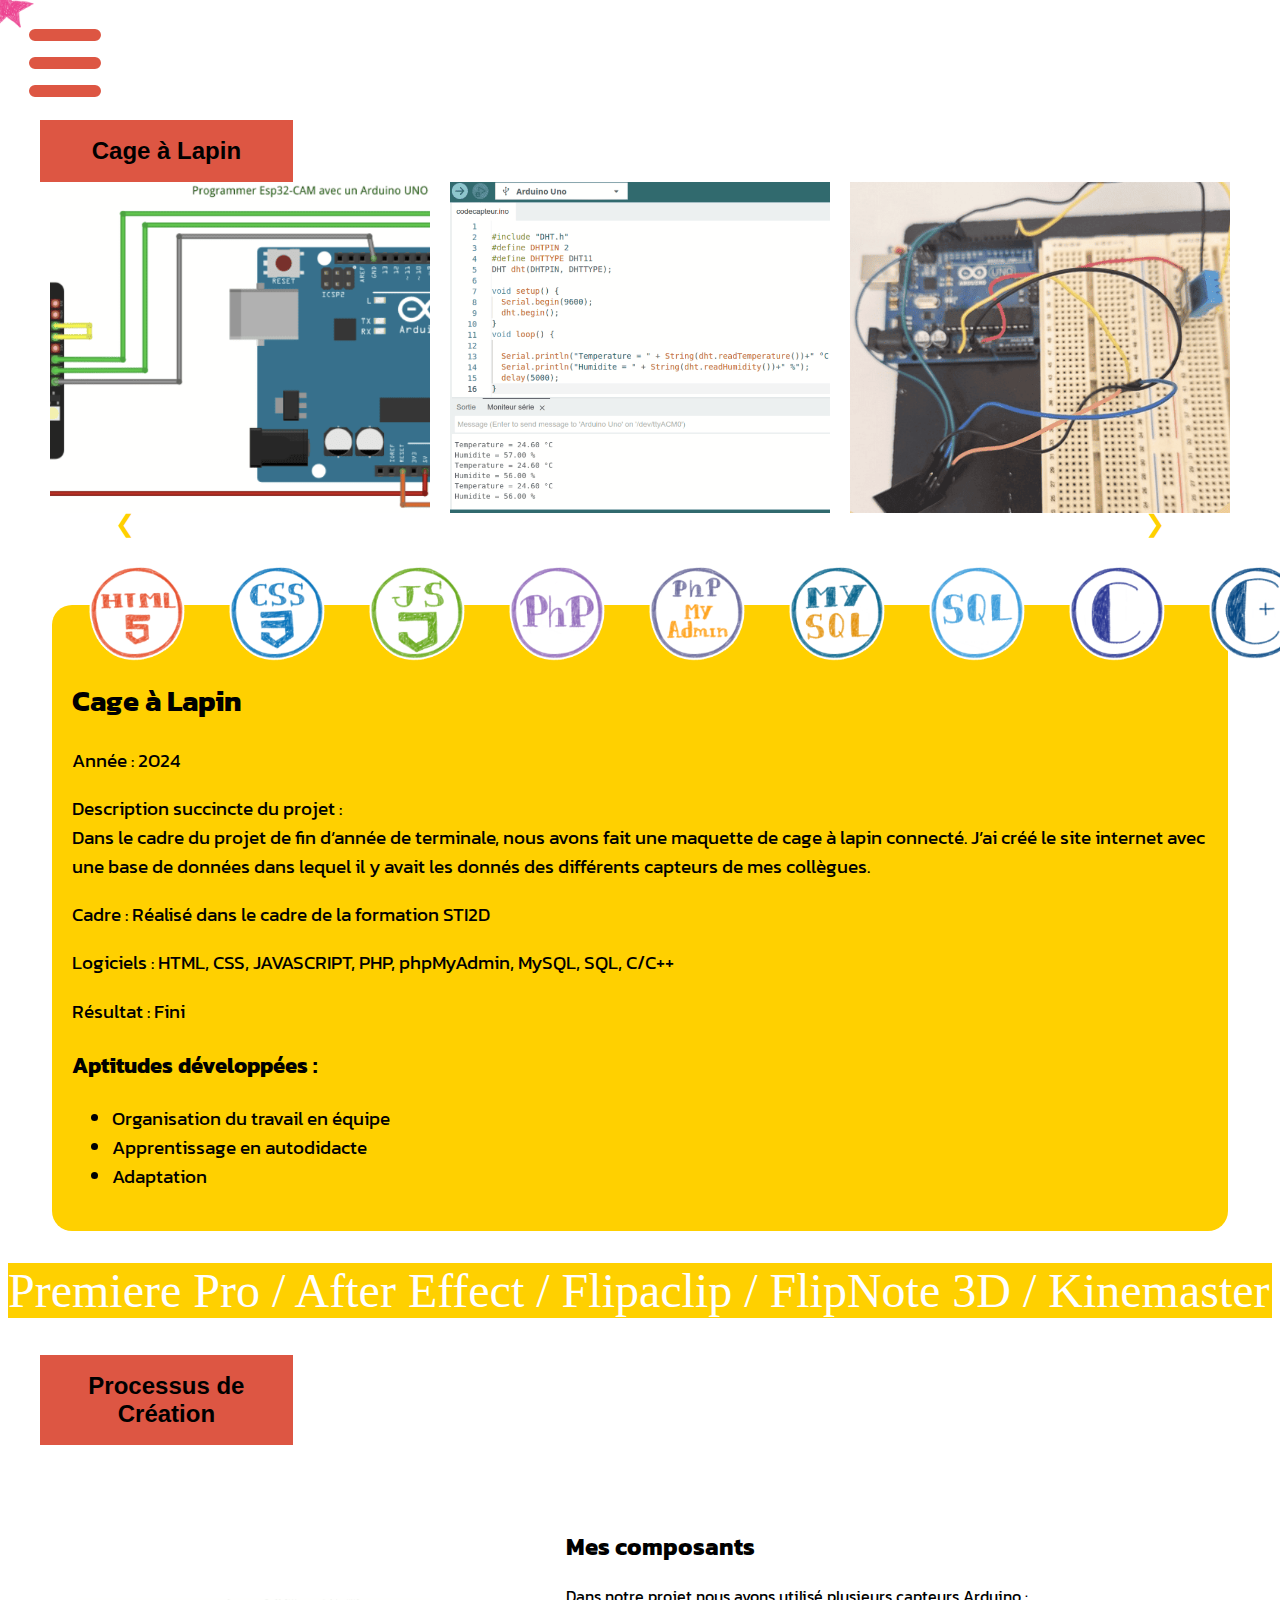
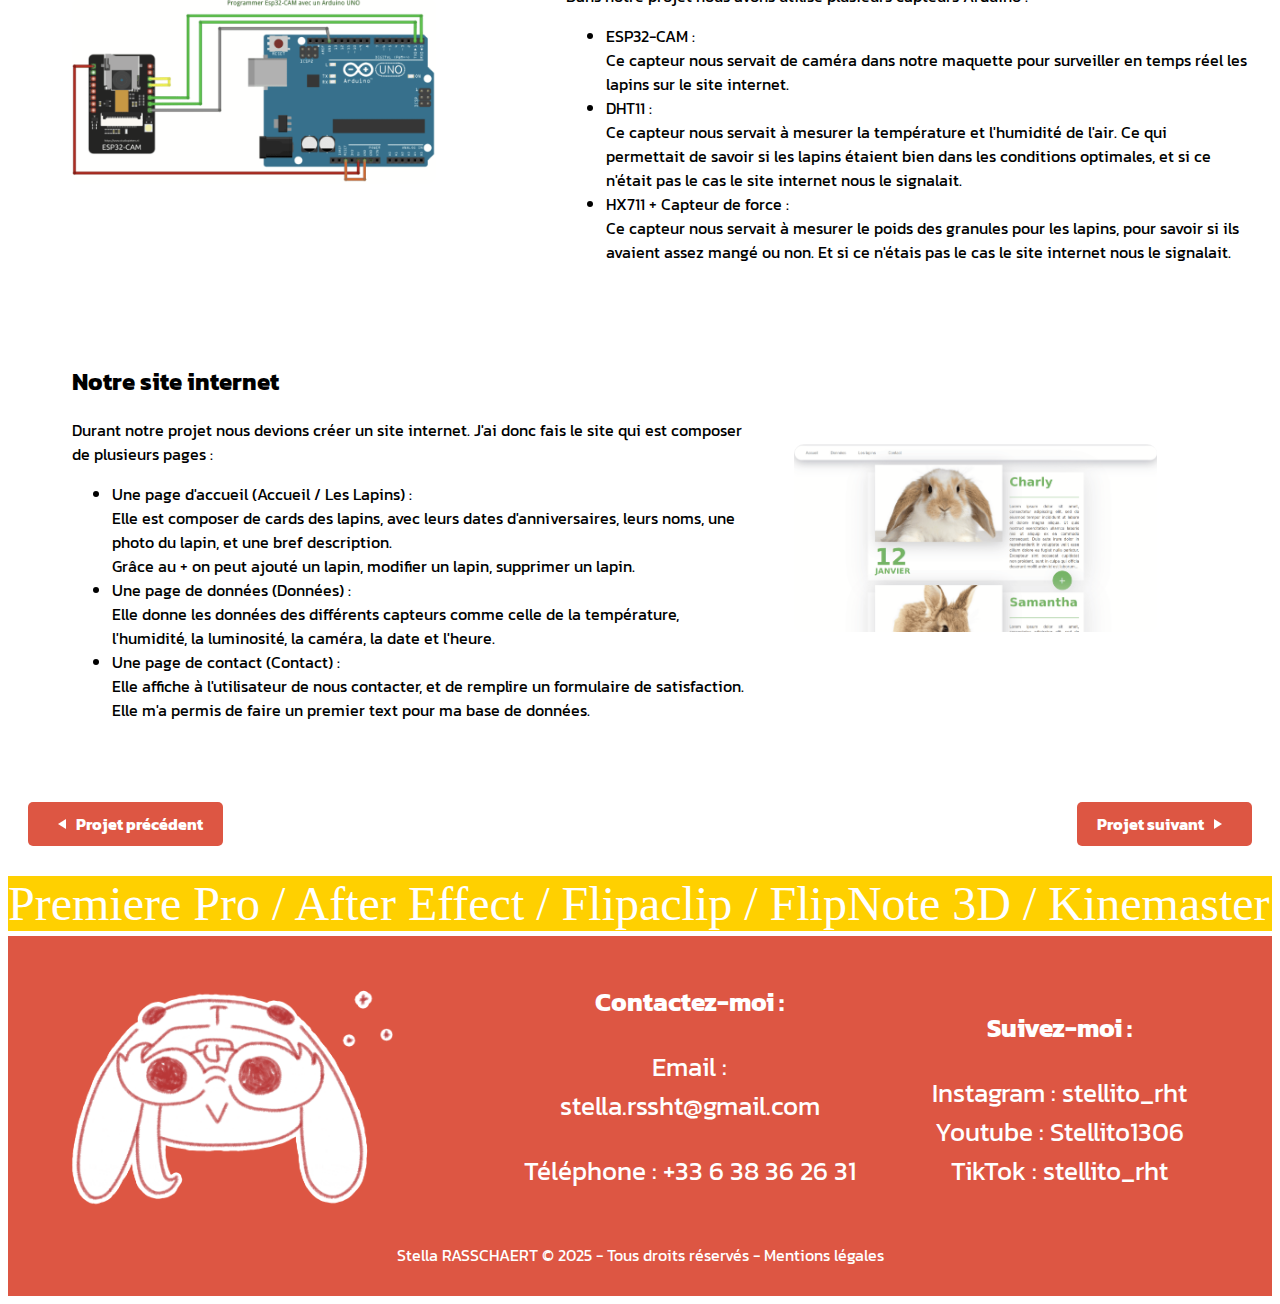
<file: cal.html>
<!DOCTYPE html>
<html lang="fr">

<head>
    <meta charset="UTF-8">
    <meta name="viewport" content="width=device-width, initial-scale=1.0">

    <link rel="preconnect" href="https://fonts.googleapis.com">
    <link rel="preconnect" href="https://fonts.gstatic.com" crossorigin>
    <link href="https://fonts.googleapis.com/css2?family=Kanit:ital,wght@0,100;0,200;0,300;0,400;0,500;0,600;0,700;0,800;0,900;1,100;1,200;1,300;1,400;1,500;1,600;1,700;1,800;1,900&display=swap"rel="stylesheet">

    <link href="nav.css" rel="stylesheet">
    <link href="cal.css" rel="stylesheet">
    <link href="cursor.css" rel="stylesheet">
    <script src="index.js"></script>
    <script src="cal.js"></script>

    <link rel="icon" type="image/png" href="./img/etoile5.gif" sizes="16x16">

    <title>Cage à Lapin</title>
</head>

<body>

    <div class="custom-cursor"></div>

    <header>
        <div id="myNav" class="overlay">
            <a href="javascript:void(0)" class="closebtn" onclick="closeNav()">&times;</a>
            <div class="overlay-content">
                <a href="index.html">Home</a>
                <a href="moi.html">Moi</a>
                <a href="moi.html#contact">Contact</a>
            </div>
        </div>

        <div class="menu-bars" onclick="openNav()">
            <span></span>
            <span></span>
            <span></span>
        </div>
    </header>
 
<main>   

    <button class="titre">
        <h1>Cage à Lapin</h1>
    </button>

    <div class="carousel">
        <div class="carousel-container">
            <div class="carousel-slide">
                <img src="./img/arduishema.png" alt="Image 1">
            </div>
            <div class="carousel-slide">
                <img src="./img/arduicode.png" alt="Image 2">
            </div>
            <div class="carousel-slide">
                <img src="./img/arduirel.png" alt="Image 3">
            </div>
            <div class="carousel-slide">
                <img src="./img/Capture d'écran 2025-01-29 164935.png" alt="Image 4">
            </div>
            <div class="carousel-slide">
                <img src="./img/arduisite.png" alt="Image 5">
            </div>
        </div>
        <button class="carousel-button prev">❮</button>
        <button class="carousel-button next">❯</button>
    </div>


    <div class="Descri-section">
        <div class="image-row">
            <img src="./img/html.gif" alt="HTML">
            <img src="./img/css.gif" alt="CSS">
            <img src="./img/js.gif" alt="JAVASCRIPT">
            <img src="./img/php.gif" alt="PHP">
            <img src="./img/phpmy.gif" alt="PHPMyAdmin">
            <img src="./img/mysql.gif" alt="MySQL">
            <img src="./img/sql.gif" alt="SQL">
            <img src="./img/c.gif" alt="C">
            <img src="./img/cplus.gif" alt="C++">

        </div>
        <div class="container">
            <p>
                <h2>Cage à Lapin</h2>
                <p>Année : 2024</p>
                <p>Description succincte du projet :<br>
                    Dans le cadre du projet de fin d’année de terminale, nous avons fait une maquette de cage à lapin connecté. J’ai créé le site internet avec une base de données dans lequel il y avait les donnés des différents capteurs de mes collègues.</p>
                <p>Cadre : Réalisé dans le cadre de la formation STI2D</p>
                <p>Logiciels : HTML, CSS, JAVASCRIPT, PHP, phpMyAdmin, MySQL, SQL, C/C++</p>
                <p>Résultat : Fini</p>
                <h3>Aptitudes développées :</h3>
                <ul>
                    <li>Organisation du travail en équipe</li>
                    <li>Apprentissage en autodidacte</li>
                    <li>Adaptation</li>
                </ul>
        </div>
    </div>


    <div class="messagedefilant">
        <div data-text=" Premiere Pro / After Effect / Flipaclip / FlipNote 3D / Kinemaster / DaVinci Resolve /
        Photoshop / Illustrator / AffinityDesigner / AffinityPhoto /
        Blender / Unity / UnrealEngine /
        PHP / MySQL / SQL / phpMyAdmin /
        HTML / CSS / JAVASCRIPT / Bulma / Bootstrap /
        C / C++ / C# / ">
            <span> Premiere Pro / After Effect / Flipaclip / FlipNote 3D / Kinemaster / DaVinci Resolve /
                Photoshop / Illustrator / AffinityDesigner / AffinityPhoto /
                Blender / Unity / UnrealEngine /
                PHP / MySQL / SQL / phpMyAdmin /
                HTML / CSS / JAVASCRIPT / Bulma / Bootstrap /
                C / C++ / C# / </span>
        </div>
    </div>

    <button class="titre2">
        <h1>Processus de Création</h1>
    </button>

    <div class="image-text-section">
        <div class="image-container">
            <img class="image-main" src="./img/arduishema.png" alt="Description">
            <img class="image-hover" src="./img/arduirel.png" alt="Hover Description">
        </div>
        <div class="text-container">
            <h2>Mes composants</h2>
            <p>Dans notre projet nous avons utilisé plusieurs capteurs Arduino :
                <ul><li>ESP32-CAM :</li>
                    Ce capteur nous servait de caméra dans notre maquette pour surveiller en temps réel les lapins sur le site internet.
                    <li>DHT11 :</li>
                    Ce capteur nous servait à mesurer la température et l'humidité de l'air. Ce qui permettait de savoir si les lapins étaient bien dans les conditions optimales, et si ce n'était pas le cas le site internet nous le signalait.
                    <li>HX711 + Capteur de force :</li>
                    Ce capteur nous servait à mesurer le poids des granules pour les lapins, pour savoir si ils avaient assez mangé ou non. Et si ce n'étais pas le cas le site internet nous le signalait.
                </ul>
                </p>
        </div>
    </div>

    <div class="image-text-section">
        <div class="text-container">
            <h2>Notre site internet</h2>
            <p>Durant notre projet nous devions créer un site internet. J'ai donc fais le site qui est composer de plusieurs pages :
                <ul>
                    <li>Une page d'accueil (Accueil / Les Lapins) :</li>
                    Elle est composer de cards des lapins, avec leurs dates d'anniversaires, leurs noms, une photo du lapin, et une bref description. <br>
                    Grâce au + on peut ajouté un lapin, modifier un lapin, supprimer un lapin.
                    <li>Une page de données (Données) :</li>
                    Elle donne les données des différents capteurs comme celle de la température, l'humidité, la luminosité, la caméra, la date et l'heure.
                    <li>Une page de contact (Contact) :</li>
                    Elle affiche à l'utilisateur de nous contacter, et de remplire un formulaire de satisfaction. <br>
                    Elle m'a permis de faire un premier text pour ma base de données.
                </ul>
            </p>
        </div>
        <div class="image-container">
            <img class="image-main" src="./img/Capture d'écran 2025-01-29 164935.png" alt="Description">
            <img class="image-hover" src="./img/arduisite.png" alt="Hover Description">
        </div>
    </div>



    <div class="button-container">
        <a href="fh.html" class="prev-project-btn" onclick="goToPreviousProject()">
          <i class="arrow left"></i> <b>Projet précédent</b>
        </a>
        <a href="sc2.html" class="next-project-btn" onclick="goToNextProject()">
          <b>Projet suivant</b> <i class="arrow right"></i>
        </a>
      </div>



    <div class="messagedefilant">
        <div data-text=" Premiere Pro / After Effect / Flipaclip / FlipNote 3D / Kinemaster / DaVinci Resolve /
        Photoshop / Illustrator / AffinityDesigner / AffinityPhoto /
        Blender / Unity / UnrealEngine /
        PHP / MySQL / SQL / phpMyAdmin /
        HTML / CSS / JAVASCRIPT / Bulma / Bootstrap /
        C / C++ / C# / ">
            <span> Premiere Pro / After Effect / Flipaclip / FlipNote 3D / Kinemaster / DaVinci Resolve /
                Photoshop / Illustrator / AffinityDesigner / AffinityPhoto /
                Blender / Unity / UnrealEngine /
                PHP / MySQL / SQL / phpMyAdmin /
                HTML / CSS / JAVASCRIPT / Bulma / Bootstrap /
                C / C++ / C# / </span>
        </div>
    </div>

    </main>

    <footer>
        <div class="footer-content">
            <!-- Image à gauche -->
            <div class="footer-left">
                <img src="./img/gfgffgfg.gif" alt="logo">
            </div>

            <!-- Contacts au centre -->
            <div class="footer-center">
                <p><b>Contactez-moi :</b></p>
                <p>Email : stella.rssht@gmail.com</p>
                <p>Téléphone : +33 6 38 36 26 31</p>
            </div>

            <!-- Suivi à droite -->
            <div class="footer-right">
                <p><b>Suivez-moi :</b></p>
                <a href="https://www.instagram.com/stellito_rht?utm_source=ig_web_button_share_sheet&igsh=ZDNlZDc0MzIxNw=="
                    target="_blank">Instagram</a> : stellito_rht<br>
                <a href="https://www.youtube.com/@Stellito1306/" target="_blank">Youtube</a> : Stellito1306<br>
                <a href="https://www.tiktok.com/@stellito_rht?is_from_webapp=1&sender_device=pc"
                    target="_blank">TikTok</a> : stellito_rht<br>
            </div>
        </div>
        <p class="footer-legal">Stella RASSCHAERT © 2025 - Tous droits réservés - Mentions légales</p>
    </footer>
</body>
</html>
</file>
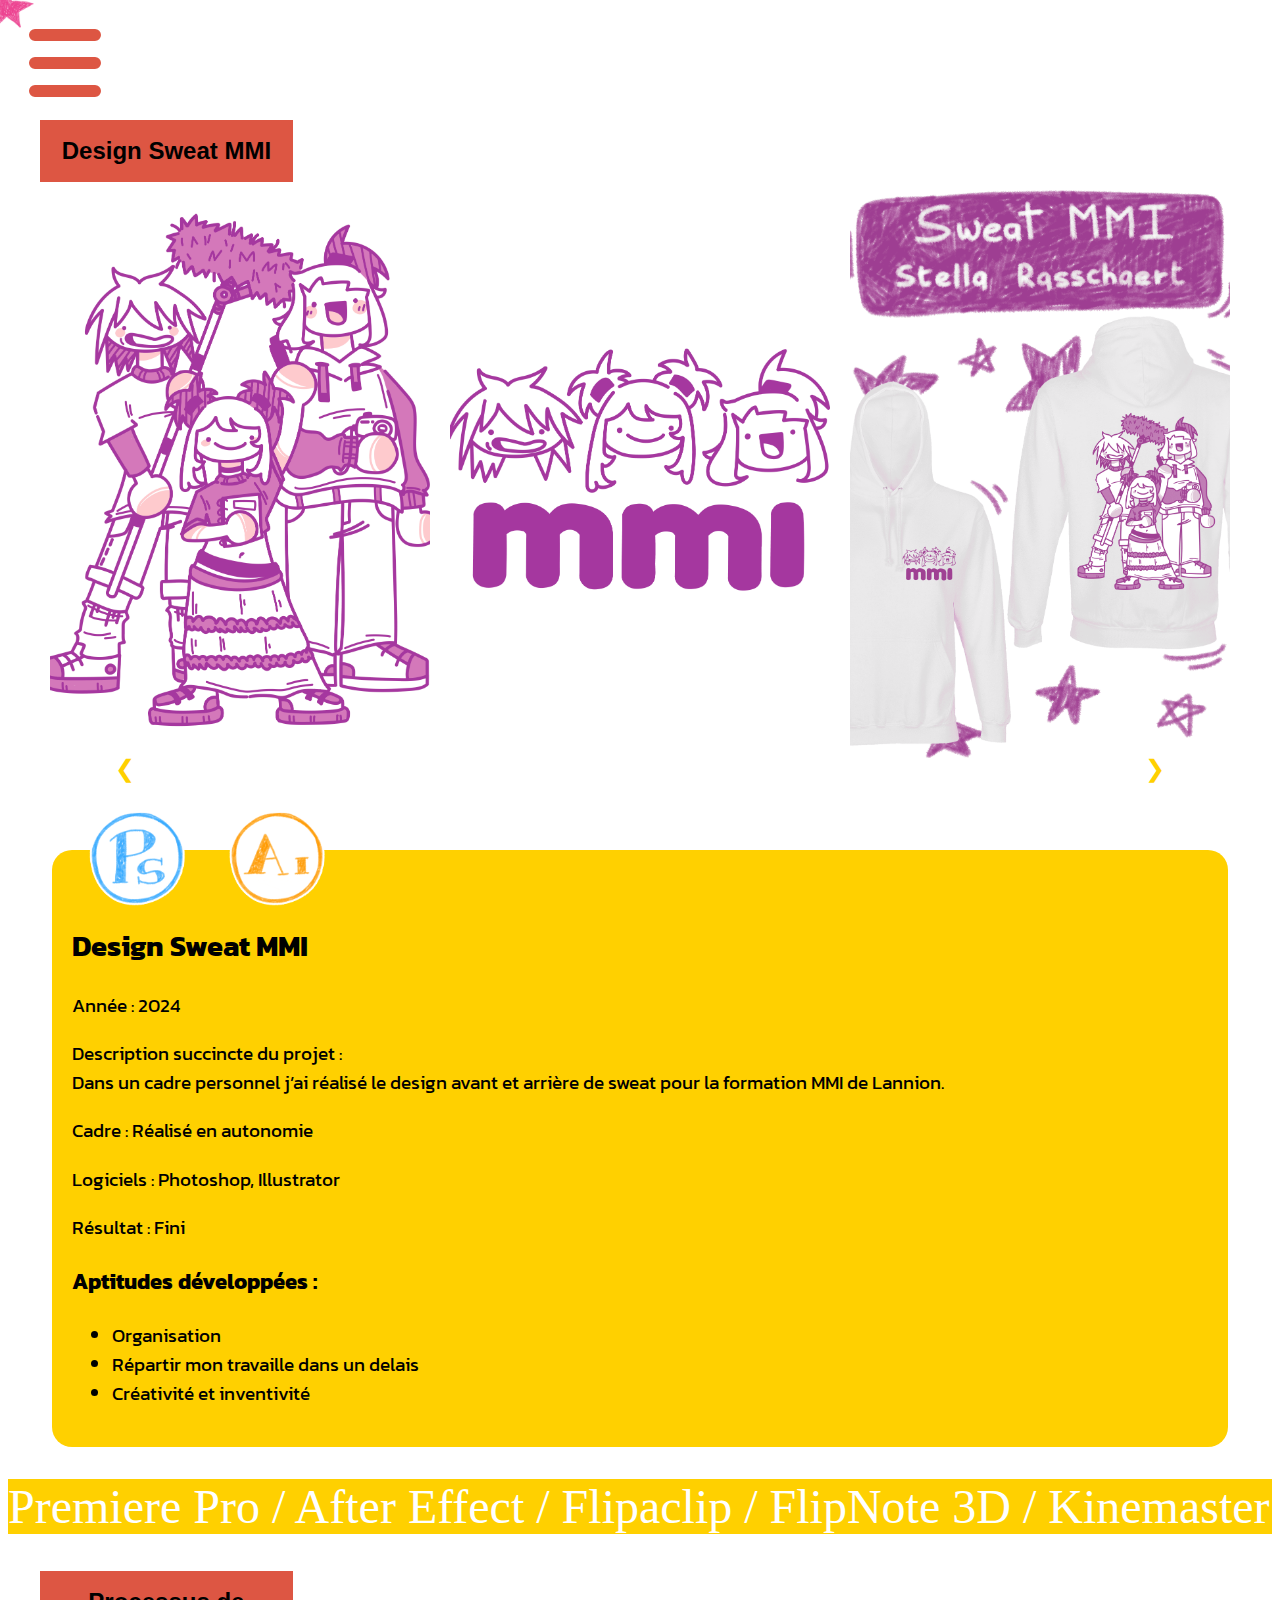
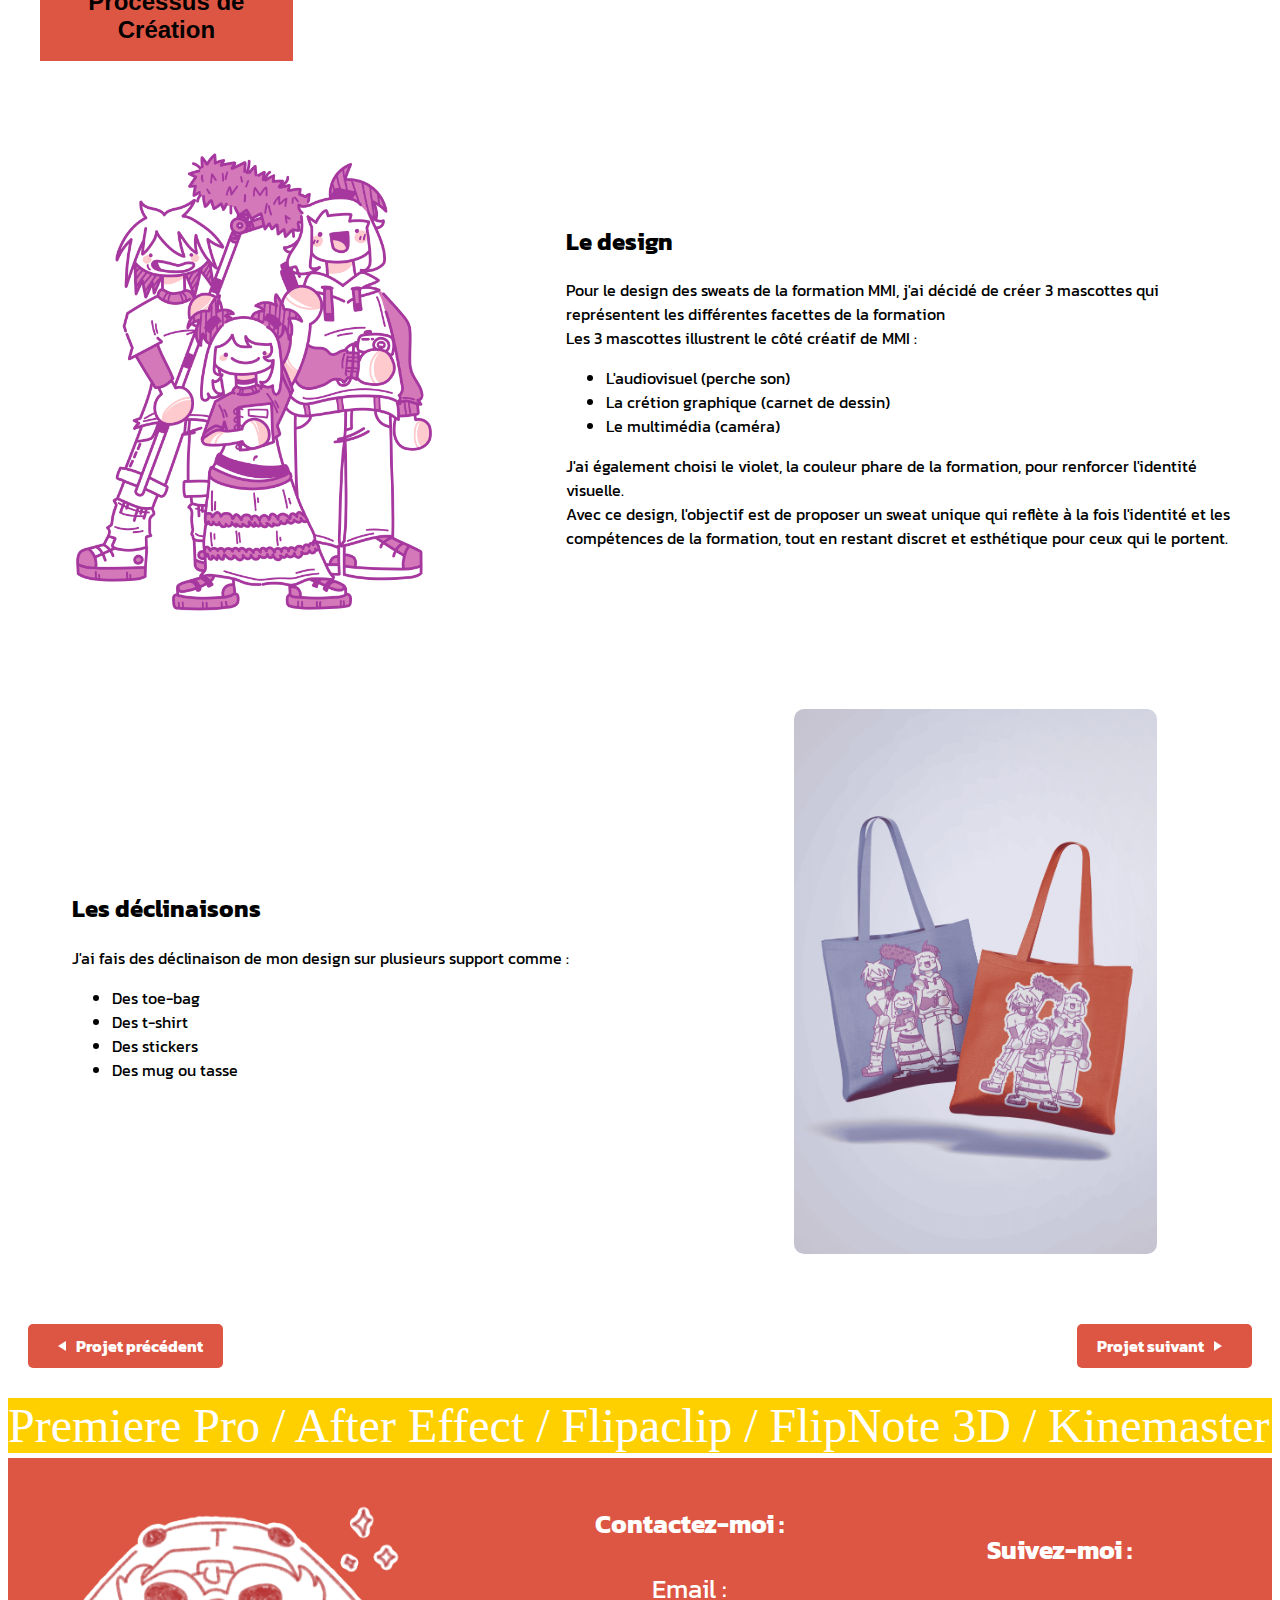
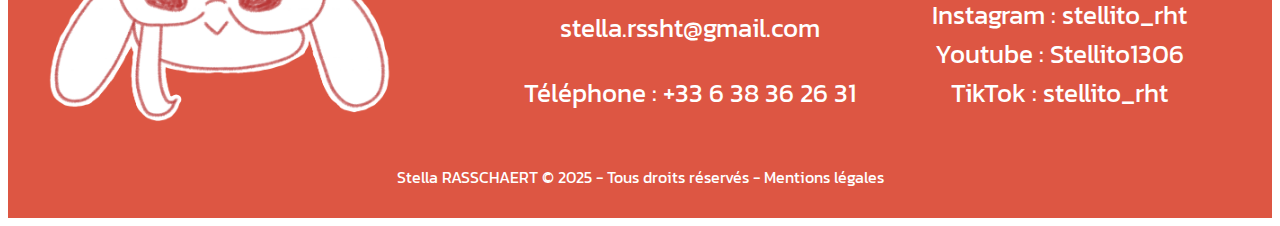
<file: dsm.html>
<!DOCTYPE html>
<html lang="fr">

<head>
    <meta charset="UTF-8">
    <meta name="viewport" content="width=device-width, initial-scale=1.0">

    <link rel="preconnect" href="https://fonts.googleapis.com">
    <link rel="preconnect" href="https://fonts.gstatic.com" crossorigin>
    <link
        href="https://fonts.googleapis.com/css2?family=Kanit:ital,wght@0,100;0,200;0,300;0,400;0,500;0,600;0,700;0,800;0,900;1,100;1,200;1,300;1,400;1,500;1,600;1,700;1,800;1,900&display=swap"
        rel="stylesheet">

    <link href="nav.css" rel="stylesheet">
    <link href="dsm.css" rel="stylesheet">
    <link href="cursor.css" rel="stylesheet">
    <script src="index.js"></script>
    <script src="dsm.js"></script>

    <link rel="icon" type="image/png" href="./img/etoile.gif" sizes="16x16">

    <title>Design Sweat MMI</title>
</head>

<body>

    <div class="custom-cursor"></div>

    <header>
        <div id="myNav" class="overlay">
            <a href="javascript:void(0)" class="closebtn" onclick="closeNav()">&times;</a>
            <div class="overlay-content">
                <a href="index.html">Home</a>
                <a href="moi.html">Moi</a>
                <a href="moi.html#contact">Contact</a>
            </div>
        </div>

        <div class="menu-bars" onclick="openNav()">
            <span></span>
            <span></span>
            <span></span>
        </div>
    </header>

<main>
    <button class="titre">
        <h1>Design Sweat MMI</h1>
    </button>

    <div class="carousel">
        <div class="carousel-container">
            <div class="carousel-slide">
                <img src="./img/sweat.png" alt="Image 1">
            </div>
            <div class="carousel-slide">
                <img src="./img/logo.png" alt="Image 2">
            </div>
            <div class="carousel-slide">
                <img src="./img/page1.png" alt="Image 3">
            </div>
            <div class="carousel-slide">
                <img src="./img/580267c4-3cd0-46bc-a8ec-1ef0f132413e.png" alt="Image 4">
            </div>
            <div class="carousel-slide">
                <img src="./img/bc0f9483-88d1-4878-9ab0-e03de070a4d2.png" alt="Image 5">
            </div>
        </div>
        <button class="carousel-button prev">❮</button>
        <button class="carousel-button next">❯</button>
    </div>


    <div class="Descri-section">
        <div class="image-row">
            <img src="./img/photo.gif" alt="Photoshop">
            <img src="./img/illustrator.gif" alt="Illustrator">
        </div>
        <div class="container">
            <p>
            <h2>Design Sweat MMI</h2>
            <p>Année : 2024</p>
            <p>Description succincte du projet :<br>
                Dans un cadre personnel j’ai réalisé le design avant et arrière de sweat pour la formation MMI de
                Lannion.</p>
            <p>Cadre : Réalisé en autonomie</p>
            <p>Logiciels : Photoshop, Illustrator</p>
            <p>Résultat : Fini</p>
            <h3>Aptitudes développées :</h3>
            <ul>
                <li>Organisation</li>
                <li>Répartir mon travaille dans un delais</li>
                <li>Créativité et inventivité</li>
            </ul>
        </div>
    </div>


    <div class="messagedefilant">
        <div data-text=" Premiere Pro / After Effect / Flipaclip / FlipNote 3D / Kinemaster / DaVinci Resolve /
        Photoshop / Illustrator / AffinityDesigner / AffinityPhoto /
        Blender / Unity / UnrealEngine /
        PHP / MySQL / SQL / phpMyAdmin /
        HTML / CSS / JAVASCRIPT / Bulma / Bootstrap /
        C / C++ / C# / ">
            <span> Premiere Pro / After Effect / Flipaclip / FlipNote 3D / Kinemaster / DaVinci Resolve /
                Photoshop / Illustrator / AffinityDesigner / AffinityPhoto /
                Blender / Unity / UnrealEngine /
                PHP / MySQL / SQL / phpMyAdmin /
                HTML / CSS / JAVASCRIPT / Bulma / Bootstrap /
                C / C++ / C# / </span>
        </div>
    </div>

    <button class="titre2">
        <h1>Processus de Création</h1>
    </button>

    <div class="image-text-section">
        <div class="image-container">
            <img class="image-main" src="./img/sweat.png" alt="Description">
            <img class="image-hover" src="./img/logo.png" alt="Hover Description">
        </div>
        <div class="text-container">
            <h2>Le design</h2>
            <p>Pour le design des sweats de la formation MMI, j'ai décidé de créer 3 mascottes qui représentent les
                différentes facettes de la formation <br>
                Les 3 mascottes illustrent le côté créatif de MMI :
            <ul>
                <li>
                    L'audiovisuel (perche son)
                </li>
                <li>
                    La crétion graphique (carnet de dessin)
                </li>
                <li>
                    Le multimédia (caméra)
                </li>
            </ul>
                J'ai également choisi le violet, la couleur phare de la formation, pour renforcer l'identité visuelle. <br>
                Avec ce design, l'objectif est de proposer un sweat unique qui reflète à la fois l'identité et les compétences de la formation, tout en restant discret et esthétique pour ceux qui le portent.
            </p>
        </div>
    </div>

    <div class="image-text-section">
        <div class="text-container">
            <h2>Les déclinaisons</h2>
            <p>J'ai fais des déclinaison de mon design sur plusieurs support comme :
                <ul>
                    <li>
                        Des toe-bag
                    </li>
                    <li>
                        Des t-shirt
                    </li>
                    <li>
                        Des stickers
                    </li>
                    <li>
                        Des mug ou tasse
                    </li>
                </ul>
                
            </p>
        </div>
        <div class="image-container">
            <img class="image-main" src="./img/580267c4-3cd0-46bc-a8ec-1ef0f132413e.png" alt="Description">
            <img class="image-hover" src="./img/page1.png" alt="Hover Description">
        </div>
    </div>



    <div class="button-container">
        <a href="afm.html" class="prev-project-btn" onclick="goToPreviousProject()">
            <i class="arrow left"></i> <b>Projet précédent</b>
        </a>
        <a href="fh.html" class="next-project-btn" onclick="goToNextProject()">
            <b>Projet suivant</b> <i class="arrow right"></i>
        </a>
    </div>



    <div class="messagedefilant">
        <div data-text=" Premiere Pro / After Effect / Flipaclip / FlipNote 3D / Kinemaster / DaVinci Resolve /
        Photoshop / Illustrator / AffinityDesigner / AffinityPhoto /
        Blender / Unity / UnrealEngine /
        PHP / MySQL / SQL / phpMyAdmin /
        HTML / CSS / JAVASCRIPT / Bulma / Bootstrap /
        C / C++ / C# / ">
            <span> Premiere Pro / After Effect / Flipaclip / FlipNote 3D / Kinemaster / DaVinci Resolve /
                Photoshop / Illustrator / AffinityDesigner / AffinityPhoto /
                Blender / Unity / UnrealEngine /
                PHP / MySQL / SQL / phpMyAdmin /
                HTML / CSS / JAVASCRIPT / Bulma / Bootstrap /
                C / C++ / C# / </span>
        </div>
    </div>
</main>

    <footer>
        <div class="footer-content">
            <!-- Image à gauche -->
            <div class="footer-left">
                <img src="./img/gfgffgfg.gif" alt="logo">
            </div>

            <!-- Contacts au centre -->
            <div class="footer-center">
                <p><b>Contactez-moi :</b></p>
                <p>Email : stella.rssht@gmail.com</p>
                <p>Téléphone : +33 6 38 36 26 31</p>
            </div>

            <!-- Suivi à droite -->
            <div class="footer-right">
                <p><b>Suivez-moi :</b></p>
                <a href="https://www.instagram.com/stellito_rht?utm_source=ig_web_button_share_sheet&igsh=ZDNlZDc0MzIxNw=="
                    target="_blank">Instagram</a> : stellito_rht<br>
                <a href="https://www.youtube.com/@Stellito1306/" target="_blank">Youtube</a> : Stellito1306<br>
                <a href="https://www.tiktok.com/@stellito_rht?is_from_webapp=1&sender_device=pc"
                    target="_blank">TikTok</a> : stellito_rht<br>
            </div>
        </div>
        <p class="footer-legal">Stella RASSCHAERT © 2025 - Tous droits réservés - Mentions légales</p>
    </footer>
</body>

</html>
</file>
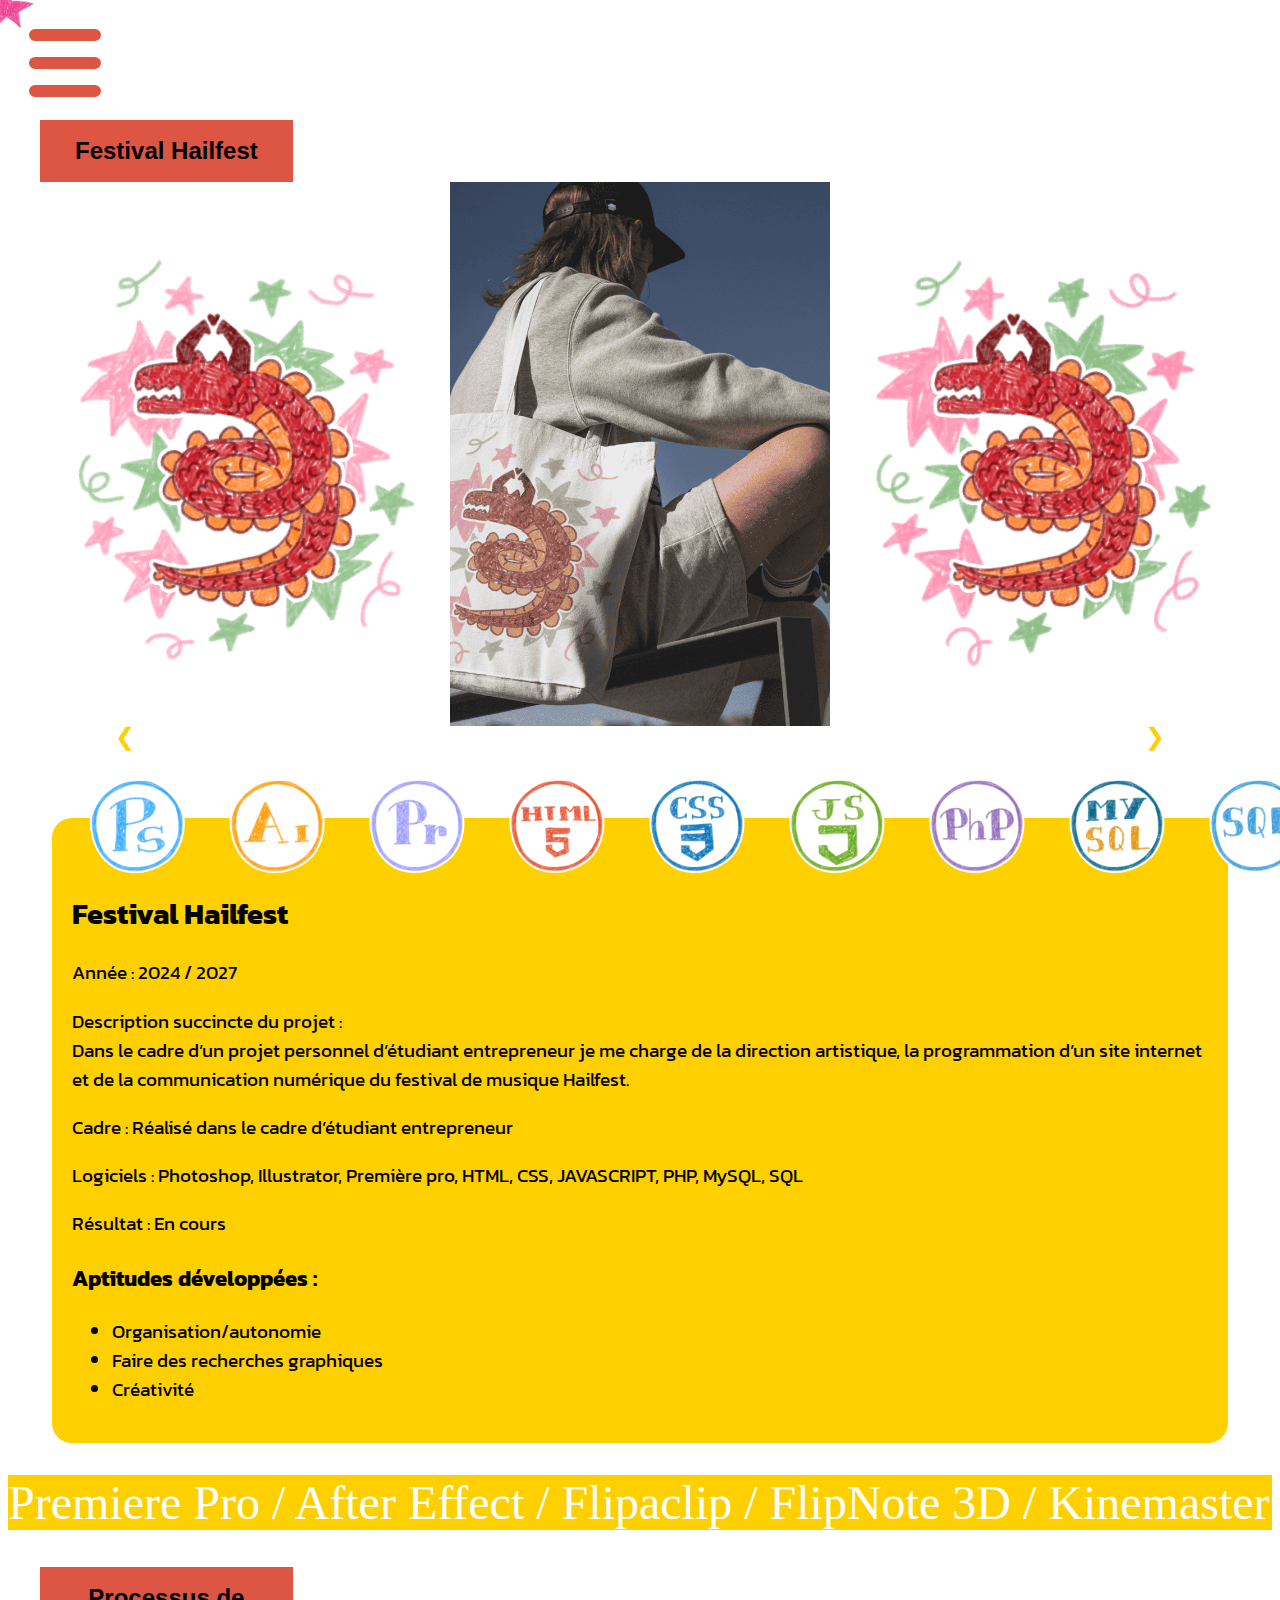
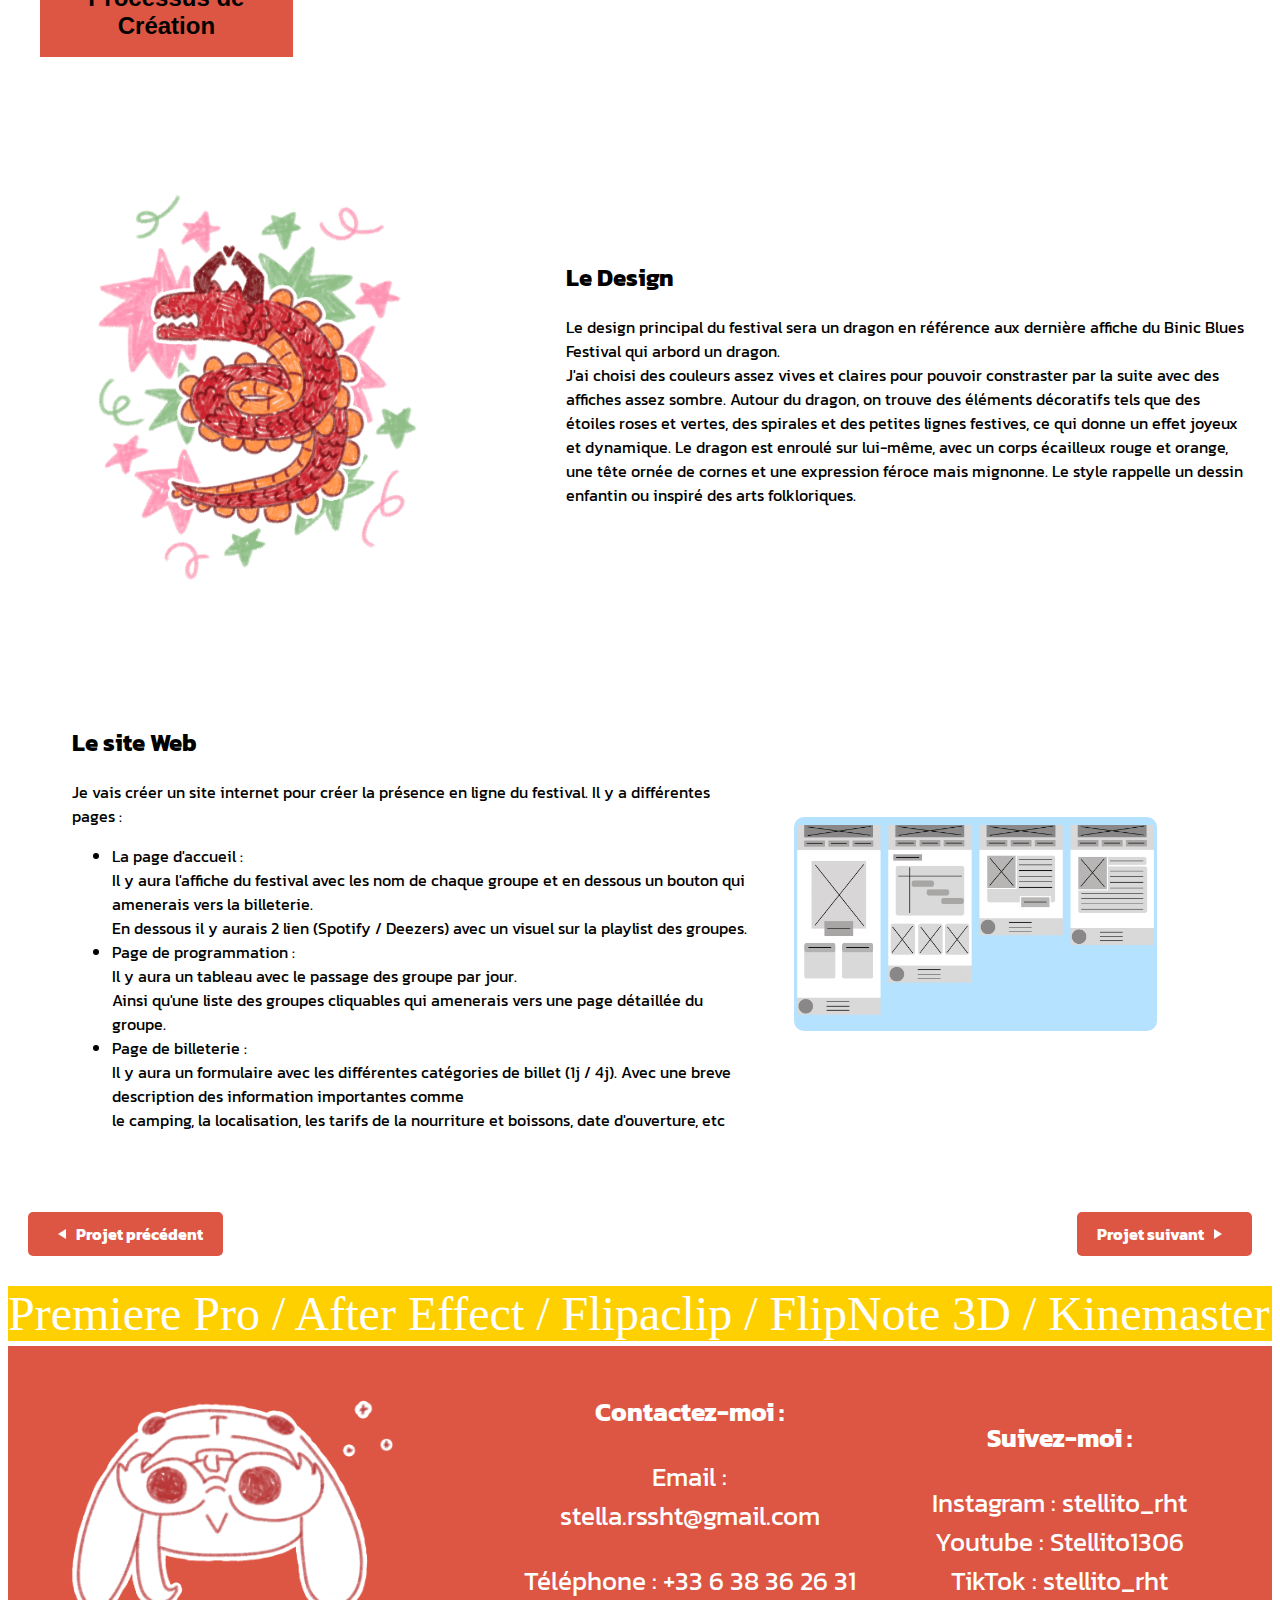
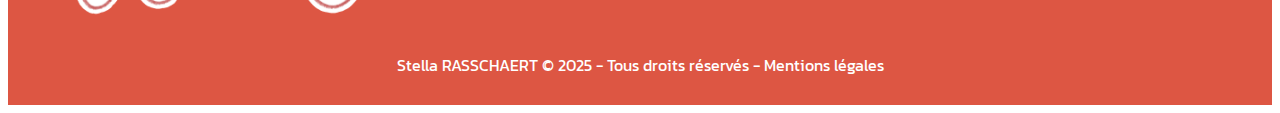
<file: fh.html>
<!DOCTYPE html>
<html lang="fr">

<head>
    <meta charset="UTF-8">
    <meta name="viewport" content="width=device-width, initial-scale=1.0">

    <link rel="preconnect" href="https://fonts.googleapis.com">
    <link rel="preconnect" href="https://fonts.gstatic.com" crossorigin>
    <link href="https://fonts.googleapis.com/css2?family=Kanit:ital,wght@0,100;0,200;0,300;0,400;0,500;0,600;0,700;0,800;0,900;1,100;1,200;1,300;1,400;1,500;1,600;1,700;1,800;1,900&display=swap"rel="stylesheet">

    <link href="nav.css" rel="stylesheet">
    <link href="fh.css" rel="stylesheet">
    <link href="cursor.css" rel="stylesheet">
    <script src="index.js"></script>
    <script src="fh.js"></script>

    <link rel="icon" type="image/png" href="./img/etoile1.gif" sizes="16x16">

    <title>Festival Hailfest</title>
</head>

<body>

    <div class="custom-cursor"></div>

    <header>
        <div id="myNav" class="overlay">
            <a href="javascript:void(0)" class="closebtn" onclick="closeNav()">&times;</a>
            <div class="overlay-content">
                <a href="index.html">Home</a>
                <a href="moi.html">Moi</a>
                <a href="moi.html#contact">Contact</a>
            </div>
        </div>

        <div class="menu-bars" onclick="openNav()">
            <span></span>
            <span></span>
            <span></span>
        </div>
    </header>
    
<main>
    <button class="titre">
        <h1>Festival Hailfest</h1>
    </button>

    <div class="carousel">
        <div class="carousel-container">
            <div class="carousel-slide">
                <img src="./img/Sans-titre-1.gif" alt="Image 1">
            </div>
            <div class="carousel-slide">
                <img src="./img/Capture d’écran 2025-03-11 102836.png" alt="Image 2">
            </div>
            <div class="carousel-slide">
                <img src="./img/Draco.png" alt="Image 3">
            </div>
            <div class="carousel-slide">
                <img src="./img/site.png" alt="Image 4">
            </div>
            <div class="carousel-slide">
                <img src="./img/sweat.png" alt="Image 5">
            </div>
        </div>
        <button class="carousel-button prev">❮</button>
        <button class="carousel-button next">❯</button>
    </div>


    <div class="Descri-section">
        <div class="image-row">
            <img src="./img/photo.gif" alt="Photoshop">
            <img src="./img/illustrator.gif" alt="Illustrator">
            <img src="./img/premiere.gif" alt="Première pro">
            <img src="./img/html.gif" alt="HTML">
            <img src="./img/css.gif" alt="CSS">
            <img src="./img/js.gif" alt="JAVASCRIPT">
            <img src="./img/php.gif" alt="PHP">
            <img src="./img/mysql.gif" alt="MySQL">
            <img src="./img/sql.gif" alt="SQL">
        </div>
        <div class="container">
            <p>
                <h2>Festival Hailfest</h2>
                <p>Année : 2024 / 2027</p>
                <p>Description succincte du projet :<br>
                    Dans le cadre d’un projet personnel d’étudiant entrepreneur je me charge de la direction artistique, la programmation d’un site internet et de la communication numérique du festival de musique Hailfest.</p>
                <p>Cadre : Réalisé dans le cadre d’étudiant entrepreneur</p>
                <p>Logiciels : Photoshop, Illustrator, Première pro, HTML, CSS, JAVASCRIPT, PHP, MySQL, SQL</p>
                <p>Résultat : En cours</p>
                <h3>Aptitudes développées :</h3>
                <ul>
                    <li>Organisation/autonomie</li>
                    <li>Faire des recherches graphiques</li>
                    <li>Créativité</li>
                </ul>
        </div>
    </div>



    <div class="messagedefilant">
        <div data-text=" Premiere Pro / After Effect / Flipaclip / FlipNote 3D / Kinemaster / DaVinci Resolve /
        Photoshop / Illustrator / AffinityDesigner / AffinityPhoto /
        Blender / Unity / UnrealEngine /
        PHP / MySQL / SQL / phpMyAdmin /
        HTML / CSS / JAVASCRIPT / Bulma / Bootstrap /
        C / C++ / C# / ">
            <span> Premiere Pro / After Effect / Flipaclip / FlipNote 3D / Kinemaster / DaVinci Resolve /
                Photoshop / Illustrator / AffinityDesigner / AffinityPhoto /
                Blender / Unity / UnrealEngine /
                PHP / MySQL / SQL / phpMyAdmin /
                HTML / CSS / JAVASCRIPT / Bulma / Bootstrap /
                C / C++ / C# / </span>
        </div>
    </div>

    <button class="titre2">
        <h1>Processus de Création</h1>
    </button>

    <div class="image-text-section">
        <div class="image-container">
            <img class="image-main" src="./img/Draco.png" alt="Description">
            <img class="image-hover" src="./img/Sans-titre-1.gif" alt="Hover Description">
        </div>
        <div class="text-container">
            <h2>Le Design</h2>
            <p>Le design principal du festival sera un dragon en référence aux dernière affiche du Binic Blues Festival qui arbord un dragon. <br> J'ai choisi des couleurs assez vives et claires pour pouvoir constraster par la suite avec des affiches assez sombre. Autour du dragon, on trouve des éléments décoratifs tels que des étoiles roses et vertes, des spirales et des petites lignes festives, ce qui donne un effet joyeux et dynamique. Le dragon est enroulé sur lui-même, avec un corps écailleux rouge et orange, une tête ornée de cornes et une expression féroce mais mignonne. Le style rappelle un dessin enfantin ou inspiré des arts folkloriques.
            </p>
        </div>
    </div>

    <div class="image-text-section">
        <div class="text-container">
            <h2>Le site Web</h2>
            <p>Je vais créer un site internet pour créer la présence en ligne du festival. Il y a différentes pages :<br>
                <ul>
                    <li>
                        La page d'accueil :
                    </li>
                    Il y aura l'affiche du festival avec les nom de chaque groupe et en dessous un bouton qui amenerais vers la billeterie.<br>
                    En dessous il y aurais 2 lien (Spotify / Deezers) avec un visuel sur la playlist des groupes.
                    <li>
                        Page de programmation :
                    </li>
                    Il y aura un tableau avec le passage des groupe par jour. <br>
                    Ainsi qu'une liste des groupes cliquables qui amenerais vers une page détaillée du groupe.
                    <li>
                        Page de billeterie :
                    </li>
                    Il y aura un formulaire avec les différentes catégories de billet (1j / 4j). Avec une breve description des information importantes comme <br> le camping, la localisation, les tarifs de la nourriture et boissons, date d'ouverture, etc                </ul>

            </p>
        </div>
        <div class="image-container">
            <img class="image-main" src="./img/site.png" alt="Description">
            <img class="image-hover" src="./img/dafh.png" alt="Hover Description">
        </div>
    </div>


    <div class="button-container">
        <a href="dsm.html" class="prev-project-btn" onclick="goToPreviousProject()">
          <i class="arrow left"></i> <b>Projet précédent</b>
        </a>
        <a href="cal.html" class="next-project-btn" onclick="goToNextProject()">
          <b>Projet suivant</b> <i class="arrow right"></i>
        </a>
      </div>



    <div class="messagedefilant">
        <div data-text=" Premiere Pro / After Effect / Flipaclip / FlipNote 3D / Kinemaster / DaVinci Resolve /
        Photoshop / Illustrator / AffinityDesigner / AffinityPhoto /
        Blender / Unity / UnrealEngine /
        PHP / MySQL / SQL / phpMyAdmin /
        HTML / CSS / JAVASCRIPT / Bulma / Bootstrap /
        C / C++ / C# / ">
            <span> Premiere Pro / After Effect / Flipaclip / FlipNote 3D / Kinemaster / DaVinci Resolve /
                Photoshop / Illustrator / AffinityDesigner / AffinityPhoto /
                Blender / Unity / UnrealEngine /
                PHP / MySQL / SQL / phpMyAdmin /
                HTML / CSS / JAVASCRIPT / Bulma / Bootstrap /
                C / C++ / C# / </span>
        </div>
    </div>
</main>

    <footer>
        <div class="footer-content">
            <!-- Image à gauche -->
            <div class="footer-left">
                <img src="./img/gfgffgfg.gif" alt="logo">
            </div>

            <!-- Contacts au centre -->
            <div class="footer-center">
                <p><b>Contactez-moi :</b></p>
                <p>Email : stella.rssht@gmail.com</p>
                <p>Téléphone : +33 6 38 36 26 31</p>
            </div>

            <!-- Suivi à droite -->
            <div class="footer-right">
                <p><b>Suivez-moi :</b></p>
                <a href="https://www.instagram.com/stellito_rht?utm_source=ig_web_button_share_sheet&igsh=ZDNlZDc0MzIxNw=="
                    target="_blank">Instagram</a> : stellito_rht<br>
                <a href="https://www.youtube.com/@Stellito1306/" target="_blank">Youtube</a> : Stellito1306<br>
                <a href="https://www.tiktok.com/@stellito_rht?is_from_webapp=1&sender_device=pc"
                    target="_blank">TikTok</a> : stellito_rht<br>
            </div>
        </div>
        <p class="footer-legal">Stella RASSCHAERT © 2025 - Tous droits réservés - Mentions légales</p>
    </footer>
</body>
</html>
</file>
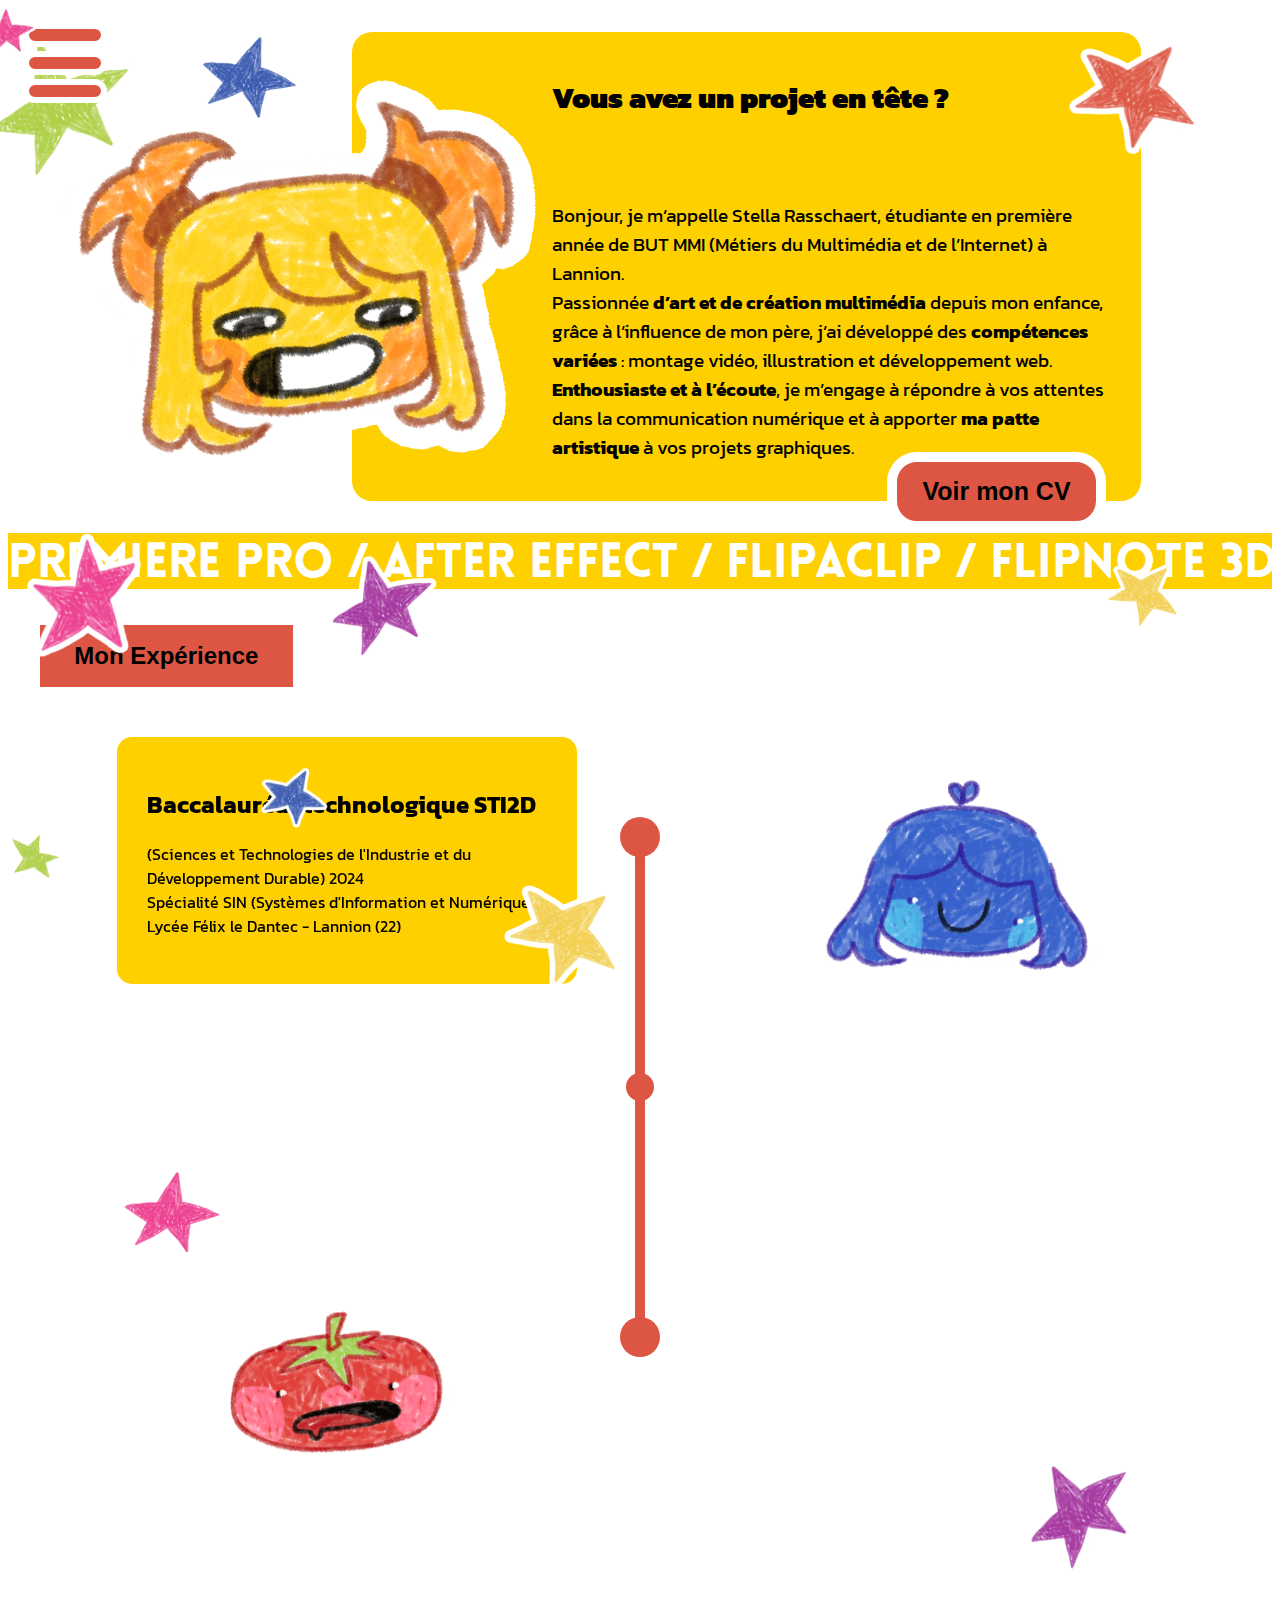
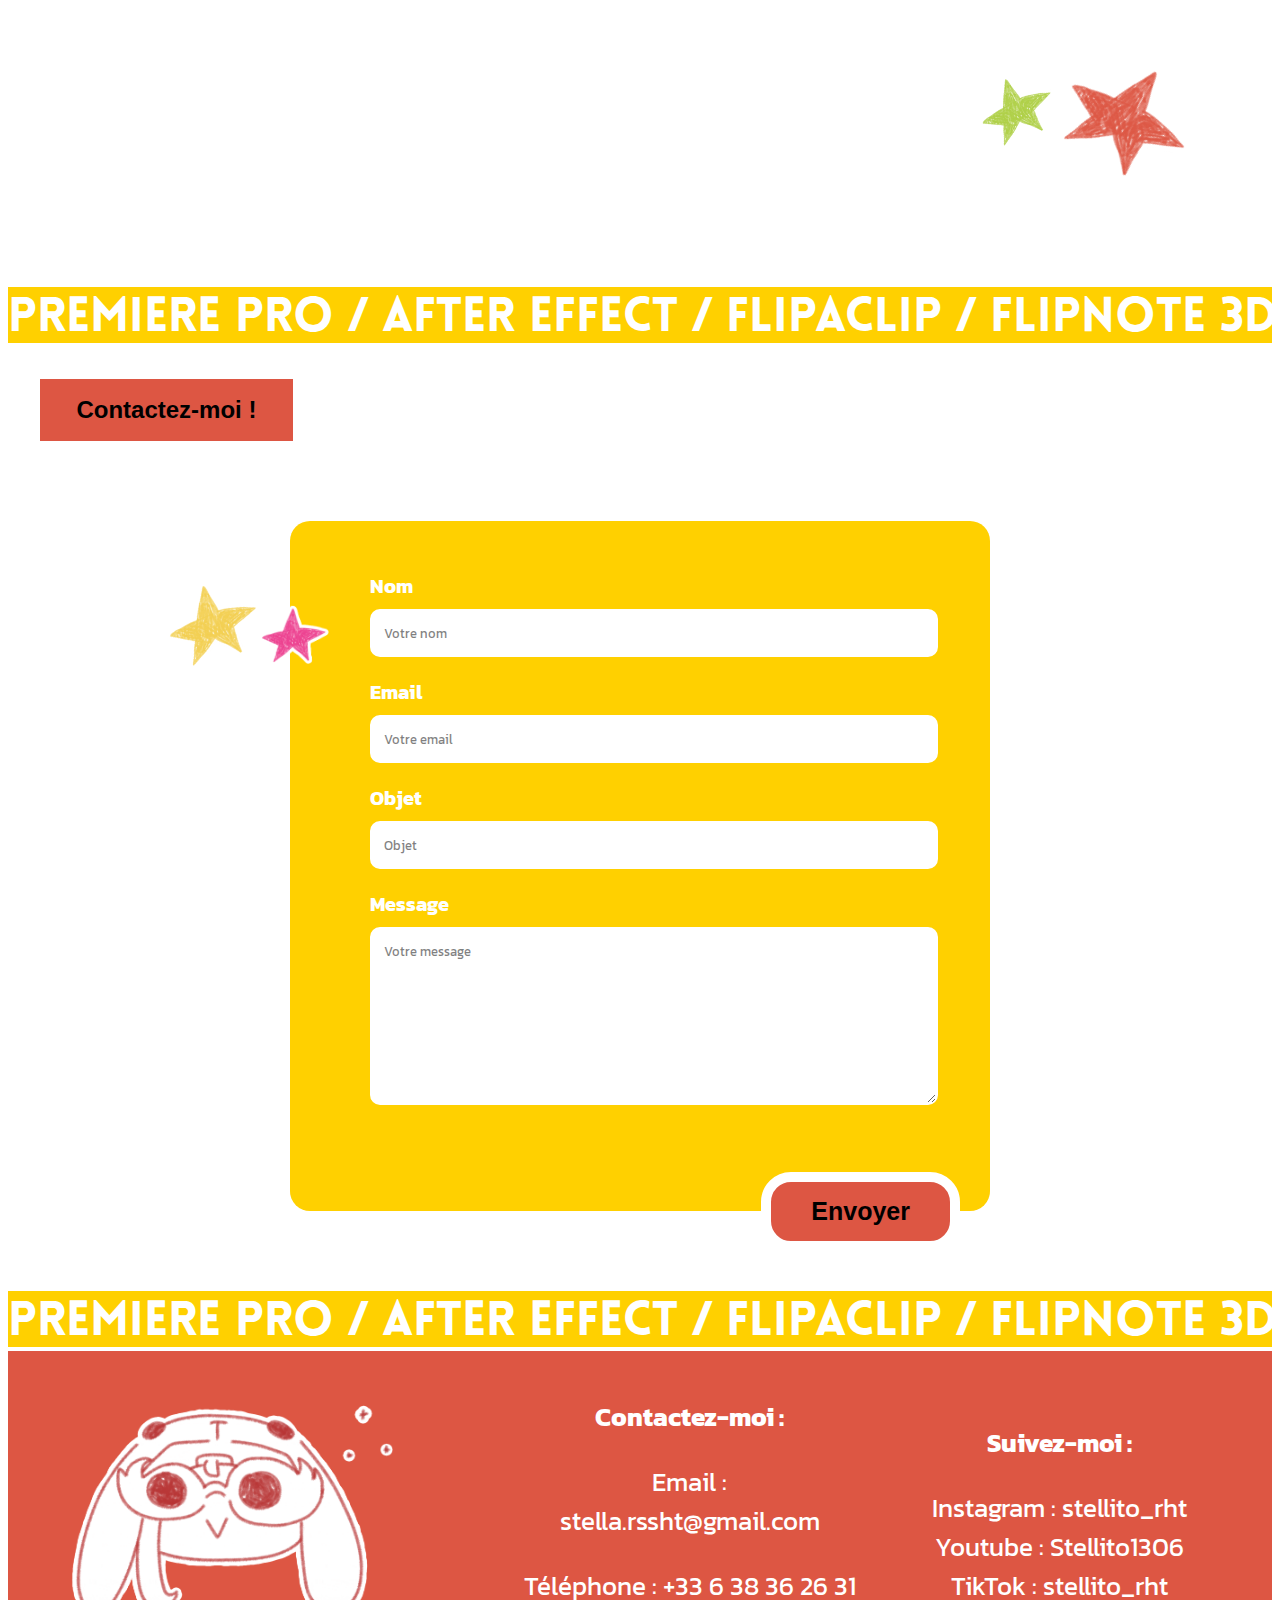
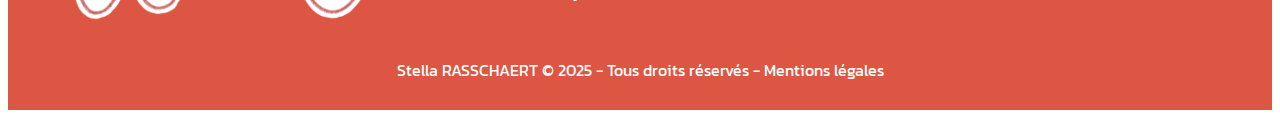
<file: moi.html>
<!DOCTYPE html>
<html lang="fr">

<head>
    <meta charset="UTF-8">
    <meta name="viewport" content="width=device-width, initial-scale=1.0">

    <link rel="preconnect" href="https://fonts.googleapis.com">
    <link rel="preconnect" href="https://fonts.gstatic.com" crossorigin>
    <link href="https://fonts.googleapis.com/css2?family=Kanit:wght@400;500&display=swap" rel="stylesheet">

    <link href="nav.css" rel="stylesheet">
    <link href="moi.css" rel="stylesheet">
    <link href="cursor.css" rel="stylesheet">
    <script src="moi.js"></script>
    <script src="index.js"></script>

    <link rel="icon" type="image/png" href="./img/etoile1.gif" sizes="16x16">

    <title>Moi</title>
</head>

<body>

    <div class="custom-cursor"></div>

    <header>
        <div id="myNav" class="overlay">
            <a href="javascript:void(0)" class="closebtn" onclick="closeNav()">&times;</a>
            <div class="overlay-content">
                <a href="index.html">Home</a>
                <a href="moi.html">Moi</a>
                <a href="#contact">Contact</a>
            </div>
        </div>

        <div class="menu-bars" onclick="openNav()">
            <span></span>
            <span></span>
            <span></span>
        </div>
    </header>

<main>
    <img src="./img/etoile4.gif" class="etoile1" alt="">
    <img src="./img/etoile3.gif" class="etoile2" alt="">
    <img src="./img/etoile1.gif" class="etoile3" alt="">
    <img src="./img/etoile.gif" class="etoile4" alt="">
    <img src="./img/etoile5.gif" class="etoile5" alt="">
    <img src="./img/etoile2.gif" class="etoile6" alt="">


    <div class="bio-section">
        <img src="./img/pi.gif" alt="Moi">
        <div class="container">
            <p>
            <h2><b>Vous avez un projet en tête ?</b></h2> <br> <br> Bonjour, je m’appelle Stella
            Rasschaert, étudiante en première année de BUT MMI (Métiers
            du Multimédia et de l’Internet) à Lannion.<br>
            Passionnée <b>d’art et de création multimédia</b> depuis mon enfance,
            grâce à l’influence de mon père, j’ai développé des <b>compétences
                variées</b> : montage vidéo, illustration et développement web. <br>
            <b>Enthousiaste et à l’écoute</b>, je m’engage à répondre à vos attentes
            dans la communication numérique et à apporter <b>ma patte
                artistique</b> à vos projets graphiques.
            </p>
            <a href="./img/CV-1.pdf" download="Stella_Rasschaert_CV.pdf">
                <button class="bio-button">Voir mon CV</button>
            </a>
        </div>
    </div>


    <div class="messagedefilant">
        <div data-text=" Premiere Pro / After Effect / Flipaclip / FlipNote 3D / Kinemaster / DaVinci Resolve /
        Photoshop / Illustrator / AffinityDesigner / AffinityPhoto /
        Blender / Unity / UnrealEngine /
        PHP / MySQL / SQL / phpMyAdmin /
        HTML / CSS / JAVASCRIPT / Bulma / Bootstrap /
        C / C++ / C# / ">
            <span> Premiere Pro / After Effect / Flipaclip / FlipNote 3D / Kinemaster / DaVinci Resolve /
                Photoshop / Illustrator / AffinityDesigner / AffinityPhoto /
                Blender / Unity / UnrealEngine /
                PHP / MySQL / SQL / phpMyAdmin /
                HTML / CSS / JAVASCRIPT / Bulma / Bootstrap /
                C / C++ / C# / </span>
        </div>
    </div>


    <img src="./img/etoile3.gif" class="etoile7" alt="">
    <img src="./img/etoile4.gif" class="etoile8" alt="">
    <img src="./img/etoile.gif" class="etoile9" alt="">
    <img src="./img/etoile2.gif" class="etoile10" alt="">
    <img src="./img/etoile5.gif" class="etoile11" alt="">
    <img src="./img/etoile1.gif" class="etoile12" alt="">
    <img src="./img/etoile4.gif" class="etoile13" alt="">
    <img src="./img/etoile2.gif" class="etoile14" alt="">
    <img src="./img/etoile.gif" class="etoile15" alt="">

    <img src="./img/pi1.gif" class="gif1" alt="">
    <img src="./img/pi2.gif" class="gif2" alt="">


    <button class="xp">
        <h1>Mon Expérience</h1>
    </button>


    <div class="timeline-container">
        <div class="decorative-line">
            <div class="middle-dot"></div>
        </div>
        <div class="experience-block left">
            <h2>Baccalauréat technologique STI2D </h2>
            <p>(Sciences et Technologies de l'Industrie et du Développement Durable) 2024<br>
                Spécialité SIN (Systèmes d'Information et Numérique)<br>
                Lycée Félix le Dantec - Lannion (22) </p>
        </div>
        <div class="experience-block right">
            <h2>Bachelor Universitaire de Technologie MMI</h2>
            <p>(Métiers du Multimédia et de l’Internet)<br>
                Graphique, production audiovisuelle et développement web, communication et marketing<br>
                IUT - Lannion (22) - Université de Rennes</p>
        </div>
        <div class="experience-block bottom">
            <h2>Illustratrice Freelance</h2>
            <p>Année : 2022 / 2023</p>
            <p>Démarcher de potentiels clients et répondre à leurs attentes visuelles. Me promouvoir sur les réseaux sociaux.</p>
            <p>Logiciels : Photoshop, Illustrator, Krita</p>
            <p>Résultat : 25 clients</p>
            <h3>Aptitudes développées :</h3>
            <ul>
                <li>Répondre à des demandes dans un temps donné</li>
                <li>Réaliser des contrats/factures et chiffrer mon travail</li>
                <li>Utiliser les outils logiciels de manière efficace</li>
                <li>Diversifier mes capacités et mes aptitudes</li>
            </ul>
        </div>
    </div>




    <div class="messagedefilant">
        <div data-text=" Premiere Pro / After Effect / Flipaclip / FlipNote 3D / Kinemaster / DaVinci Resolve /
        Photoshop / Illustrator / AffinityDesigner / AffinityPhoto /
        Blender / Unity / UnrealEngine /
        PHP / MySQL / SQL / phpMyAdmin /
        HTML / CSS / JAVASCRIPT / Bulma / Bootstrap /
        C / C++ / C# / ">
            <span> Premiere Pro / After Effect / Flipaclip / FlipNote 3D / Kinemaster / DaVinci Resolve /
                Photoshop / Illustrator / AffinityDesigner / AffinityPhoto /
                Blender / Unity / UnrealEngine /
                PHP / MySQL / SQL / phpMyAdmin /
                HTML / CSS / JAVASCRIPT / Bulma / Bootstrap /
                C / C++ / C# / </span>
        </div>
    </div>

    <button class="xp" id="contact">
        <h1>Contactez-moi !</h1>
    </button>

    <div class="contact-form">
        <form>
            <div class="form-group">
                <label for="name">Nom</label>
                <input type="text" id="name" placeholder="Votre nom">
            </div>
            <div class="form-group">
                <label for="email">Email</label>
                <input type="email" id="email" placeholder="Votre email">
            </div>
            <div class="form-group">
                <label for="subject">Objet</label>
                <input type="text" id="subject" placeholder="Objet ">
            </div>
            <div class="form-group">
                <label for="message">Message</label>
                <textarea id="message" placeholder="Votre message"></textarea>
            </div>
            <button type="submit" class="submit-button">Envoyer</button>
        </form>
    </div>


    <div class="messagedefilant">
        <div data-text=" Premiere Pro / After Effect / Flipaclip / FlipNote 3D / Kinemaster / DaVinci Resolve /
        Photoshop / Illustrator / AffinityDesigner / AffinityPhoto /
        Blender / Unity / UnrealEngine /
        PHP / MySQL / SQL / phpMyAdmin /
        HTML / CSS / JAVASCRIPT / Bulma / Bootstrap /
        C / C++ / C# / ">
            <span> Premiere Pro / After Effect / Flipaclip / FlipNote 3D / Kinemaster / DaVinci Resolve /
                Photoshop / Illustrator / AffinityDesigner / AffinityPhoto /
                Blender / Unity / UnrealEngine /
                PHP / MySQL / SQL / phpMyAdmin /
                HTML / CSS / JAVASCRIPT / Bulma / Bootstrap /
                C / C++ / C# / </span>
        </div>
    </div>
</main>

    <footer>
        <div class="footer-content">
            <!-- Image à gauche -->
            <div class="footer-left">
                <img src="./img/gfgffgfg.gif" alt="logo">
            </div>

            <!-- Contacts au centre -->
            <div class="footer-center">
                <p><b>Contactez-moi :</b></p>
                <p>Email : stella.rssht@gmail.com</p>
                <p>Téléphone : +33 6 38 36 26 31</p>
            </div>

            <!-- Suivi à droite -->
            <div class="footer-right">
                <p><b>Suivez-moi :</b></p>
                <a href="https://www.instagram.com/stellito_rht?utm_source=ig_web_button_share_sheet&igsh=ZDNlZDc0MzIxNw=="
                    target="_blank">Instagram</a> : stellito_rht<br>
                <a href="https://www.youtube.com/@Stellito1306/" target="_blank">Youtube</a> : Stellito1306<br>
                <a href="https://www.tiktok.com/@stellito_rht?is_from_webapp=1&sender_device=pc"
                    target="_blank">TikTok</a> : stellito_rht<br>
            </div>
        </div>
        <p class="footer-legal">Stella RASSCHAERT © 2025 - Tous droits réservés - Mentions légales</p>
    </footer>
</body>

</html>
</file>
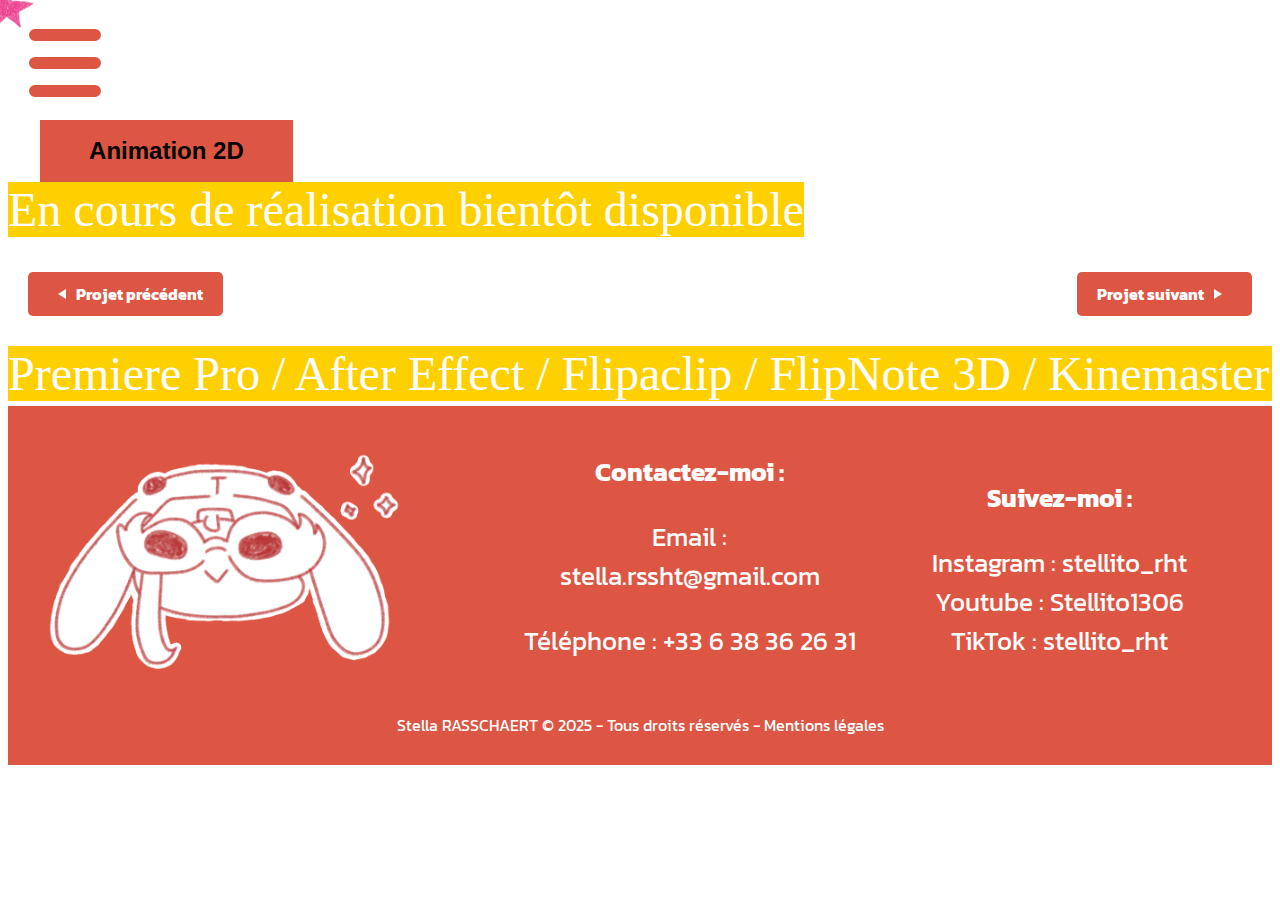
<file: sc2.html>
<!DOCTYPE html>
<html lang="fr">

<head>
    <meta charset="UTF-8">
    <meta name="viewport" content="width=device-width, initial-scale=1.0">

    <link rel="preconnect" href="https://fonts.googleapis.com">
    <link rel="preconnect" href="https://fonts.gstatic.com" crossorigin>
    <link href="https://fonts.googleapis.com/css2?family=Kanit:ital,wght@0,100;0,200;0,300;0,400;0,500;0,600;0,700;0,800;0,900;1,100;1,200;1,300;1,400;1,500;1,600;1,700;1,800;1,900&display=swap"rel="stylesheet">

    <link href="nav.css" rel="stylesheet">
    <link href="sc2.css" rel="stylesheet">
    <link href="cursor.css" rel="stylesheet">
    <script src="index.js"></script>
    <script src="sc2.js"></script>

    <link rel="icon" type="image/png" href="./img/etoile4.gif" sizes="16x16">

    <title>Studio Chambre 27</title>
</head>

<body>

    <div class="custom-cursor"></div>

    <header>
        <div id="myNav" class="overlay">
            <a href="javascript:void(0)" class="closebtn" onclick="closeNav()">&times;</a>
            <div class="overlay-content">
                <a href="index.html">Home</a>
                <a href="moi.html">Moi</a>
                <a href="moi.html#contact">Contact</a>
            </div>
        </div>

        <div class="menu-bars" onclick="openNav()">
            <span></span>
            <span></span>
            <span></span>
        </div>
    </header>
    
<main>
    <button class="titre">
        <h1>Animation 2D</h1>
    </button>


    <div class="messagedefilant2">
        <div data-text="En cours de réalisation bientôt disponible ">

        </div>
    </div>


    <div class="button-container">
        <a href="cal.html" class="prev-project-btn" onclick="goToPreviousProject()">
          <i class="arrow left"></i> <b>Projet précédent</b>
        </a>
        <a href="pff.html" class="next-project-btn" onclick="goToNextProject()">
          <b>Projet suivant</b> <i class="arrow right"></i>
        </a>
      </div>



    <div class="messagedefilant">
        <div data-text=" Premiere Pro / After Effect / Flipaclip / FlipNote 3D / Kinemaster / DaVinci Resolve /
        Photoshop / Illustrator / AffinityDesigner / AffinityPhoto /
        Blender / Unity / UnrealEngine /
        PHP / MySQL / SQL / phpMyAdmin /
        HTML / CSS / JAVASCRIPT / Bulma / Bootstrap /
        C / C++ / C# / ">
            <span> Premiere Pro / After Effect / Flipaclip / FlipNote 3D / Kinemaster / DaVinci Resolve /
                Photoshop / Illustrator / AffinityDesigner / AffinityPhoto /
                Blender / Unity / UnrealEngine /
                PHP / MySQL / SQL / phpMyAdmin /
                HTML / CSS / JAVASCRIPT / Bulma / Bootstrap /
                C / C++ / C# / </span>
        </div>
    </div>
</main>

    <footer>
        <div class="footer-content">
            <!-- Image à gauche -->
            <div class="footer-left">
                <img src="./img/gfgffgfg.gif" alt="logo">
            </div>

            <!-- Contacts au centre -->
            <div class="footer-center">
                <p><b>Contactez-moi :</b></p>
                <p>Email : stella.rssht@gmail.com</p>
                <p>Téléphone : +33 6 38 36 26 31</p>
            </div>

            <!-- Suivi à droite -->
            <div class="footer-right">
                <p><b>Suivez-moi :</b></p>
                <a href="https://www.instagram.com/stellito_rht?utm_source=ig_web_button_share_sheet&igsh=ZDNlZDc0MzIxNw=="
                    target="_blank">Instagram</a> : stellito_rht<br>
                <a href="https://www.youtube.com/@Stellito1306/" target="_blank">Youtube</a> : Stellito1306<br>
                <a href="https://www.tiktok.com/@stellito_rht?is_from_webapp=1&sender_device=pc"
                    target="_blank">TikTok</a> : stellito_rht<br>
            </div>
        </div>
        <p class="footer-legal">Stella RASSCHAERT © 2025 - Tous droits réservés - Mentions légales</p>
    </footer>
</body>
</html>
</file>
<file: nav.css>
.kanit-thin {
    font-family: "Kanit", serif;
    font-weight: 100;
    font-style: normal;
}

/* Set height of body and the document to 100% to enable "full page tabs" */
body {
    font-family: "Kanit", serif;
}


.overlay {
  height: 100%;
  width: 0;
  position: fixed;
  z-index: 5;
  top: 0;
  left: 0;
  backdrop-filter: blur(3px);
  background-color: rgb(255, 255, 255);
  background-color: rgba(255, 255, 255, 0.9);
  overflow-x: hidden;
  transition: 0.5s;
}

.overlay-content {
  position: relative;
  top: 25%;
  width: 100%;
  text-align: center;
  margin-top: 5px;
}

.overlay a {
  font-family: "Kanit", serif;
  padding: 8px;
  text-decoration: none;
  font-size: 36px;
  color: #DD5643;
  display: block;
  transition: 0.3s;
}

.overlay a:hover,
.overlay a:focus {
  color: #efa298;
}

.overlay .closebtn {
  position: absolute;
  font-family: Arial, sans-serif;
  top: 20px;
  right: 45px;
  font-size: 60px;
}

.menu-bars {
  position: fixed;
  top: 1%;
  left: 1%;
  z-index: 4;
  cursor: pointer;
  width: 60px;
  padding: 10px;
}

.menu-bars span {
  display: block;
  width: 120%;
  height: 12px;
  background-color: #DD5643;
  margin: 4px 0;
  border-radius: 50px;
  border: 6px solid white;
}



/*----------------footer----------------*/

/* Style global pour le footer */
footer {
  background-color: #DD5643;
  color: white;
  padding: 1%;
  text-align: center;
  font-size: 26px;
  margin-top: auto;
}

.footer-content {
  width: 100%;
  display: flex;
  justify-content: space-around;
  align-items: center;
  padding: 5px 0;
}

.footer-left {
  width: 500px; /* Adjust based on your logo size */
}

.footer-left img {
  width: 80%;
  height: auto;
  display: block;
}

.footer-center {
  flex-grow: 1;
  text-align: center;
}

.footer-right {
  width: 400px; /* Matches the left side for balance */
  text-align: center;
}

.footer-right a {
  color: white;
  text-decoration: none;
}
.footer-right a:hover {
  text-decoration: underline;
}

.footer-legal { /* New class for legal mentions */
  text-align: center; /* Center the text */
  font-size: medium; /* Smaller font size */
  margin-top: 20px; /* Add some space above */
  width: 100%; /* Ensure full width */
}


@media (max-width: 768px) {
  footer {
    font-size: 12px; /* Réduire la taille du texte pour la version mobile */
  }

  footer img {
    width: 70px; /* Réduire la taille de l'image pour la version mobile */
  }

  .footer-legal {
    font-size: 10px; /* Réduire la taille du texte pour la version mobile */
  }

  .footer-right,
  .footer-left {
    font-size: 10px; /* Réduire la taille du texte pour la version mobile */
  }
}
</file>
<file: cal.css>
.titre {
    font-size: 12px;
    margin-top: 7rem;
    margin-left: 2rem;
    background-color: #DD5643;
    width: 20%;
    border: none;
    cursor: default;
    pointer-events: none;
}

@media (max-width: 768px) {
  .titre {
      width: 90%; /* Ajuster la largeur pour les petits écrans */
      margin: 15px 20px;
      
  }
}

.titre2 {
    font-size: 12px;
    margin-top: 2rem;
    margin-left: 2rem;
    background-color: #DD5643;
    width: 20%;
    border: none;
    cursor: default;
    pointer-events: none;
}

@media (max-width: 768px) {
  .titre2 {
      width: 90%; /* Ajuster la largeur pour les petits écrans */
      margin: 15px 20px;
      
  }
}

.carousel {
    position: relative;
    width: 100%;
    max-width: 1200px;
    margin: 0 auto;
    overflow: hidden;
    padding-bottom: 60px;
}

.carousel-container {
    display: flex;
    transition: transform 0.5s ease-in-out;
    width: 100%;
    transform: translateX(-33.33%);
}

.carousel-slide {
    min-width: calc(100% / 3);
    padding: 0 10px;
    box-sizing: border-box;
}

.carousel-slide img {
    width: 100%;
    height: 100%;
    object-fit: cover;
}

.carousel-button {
    position: absolute;
    bottom: 10px;
    transform: none;
    border: none;
    padding: 25px;
    cursor: pointer;
    border-radius: 50%;
    font-size: 24px;
    color: #ffd000;
    background: none;
}

.carousel-button:hover {
    color: #ffd000;
}

.carousel-button.prev {
    left: 50px;
}

.carousel-button.next {
    right: 50px;
}

/* Style de la modal */
.modal {
    display: none;
    position: fixed;
    z-index: 99999;
    left: 0;
    top: 0;
    width: 100%;
    height: 100%;
    overflow: auto;
    background-color: rgba(0,0,0,0.9);
    opacity: 0;
    transition: opacity 0.3s ease;
}

.modal.show {
    opacity: 1;
}

.modal-content {
    margin: auto;
    display: block;
    max-width: 90%;
    max-height: 90vh;
    position: absolute;
    top: 50%;
    left: 50%;
    transform: translate(-50%, -50%) scale(0.7);
    transition: transform 0.3s ease;
}

.modal.show .modal-content {
    transform: translate(-50%, -50%) scale(1);
}




.Descri-section {
    position: relative;
    display: flex;
    flex-direction: column;
    align-items: center;
    justify-content: center;
    margin: 2rem 4rem;
    width: calc(100% - 8rem);
}

.image-row {
    display: flex;
    gap: 20px;
    position: absolute;
    top: -40px;
    left: 5px;
    z-index: 2;
}

.image-row img {
    width: 120px;
    height: auto;
}

.container {
    background-color: #ffd000;
    border-radius: 20px;
    padding: 20px;
    padding-top: 50px;
    width: 100%;
    font-size: 120%;
    position: relative;
    z-index: 1;
}

@media (max-width: 768px) {
  .image-row img {
      width: 20px; /* Adjust the width of the images for mobile */
      height: auto; /* Maintain the aspect ratio */
  }

  .image-row {
      gap: 10px; /* Optionally reduce the gap between images */
      top: -10px; /* Adjust the position if needed */
  }
}




  /* Texte défilant */
  .messagedefilant {
    font-family: 'Lovelo';
    display: block;
    margin: auto;
    padding: 0;
    overflow: hidden;
    position: relative;
    width: 100%;
    max-width: 1920px;
    height: 60px;
    color : white;
  }
   
  .messagedefilant div {
    position: absolute;
    min-width: 100%; /* au minimum la largeur du conteneur */
  }
   
  .messagedefilant div span, 
  .messagedefilant div:after {
    position: relative;
    display: inline-block;
    font-size: 3rem;
    white-space: nowrap;
    top:0;
  }
   
  .messagedefilant div span {
    animation: defilement 45s infinite linear;
    background-color: #ffd000;
  }
   
  .messagedefilant div:after {
    position: absolute;
    top:0; left:0;
    content:attr(data-text);
    animation: defilement2 45s infinite linear;
    background-color: #ffd000;
  }
   
  @keyframes defilement {
    0% { margin-left: 0; }
    100% { margin-left: -100%; }
  }
   
  @keyframes defilement2 {
    0% { margin-left: 100%; }
    100% { margin-left: 0%; }
  }



  .image-text-section {
    display: flex;
    align-items: center;
    gap: 40px;
    margin: 4rem;
}

.image-container {
    flex: 0 0 40%;
    position: relative;
}

.image-container img {
    width: 80%;
    height: auto;
    border-radius: 10px;
}

.text-container {
    flex: 0 0 60%;
}

.image-main,
.image-hover {
    width: 100%;
    height: auto;
    border-radius: 10px;
    transition: opacity 0.3s ease;
}

.image-hover {
    position: absolute;
    top: 0;
    left: 0;
    opacity: 0;
}

.image-container:hover .image-hover {
    opacity: 1;
}

.image-container:hover .image-main {
    opacity: 0;
}

@media (max-width: 768px) {
  .image-text-section {
      display: flex; /* Utiliser flexbox pour le conteneur */
      flex-direction: column; /* Empiler les éléments verticalement */
      align-items: right; /* Centrer les éléments horizontalement */
  }

  .image-container {
      order: 1; /* Placer l'image en premier */
      width: 100%; /* Ajuster la largeur de l'image pour les petits écrans */
      margin-bottom: 15px; /* Ajouter de l'espace entre l'image et le texte */
  }

  .text-container {
      order: 2; /* Placer le texte après l'image */
      width: 90%; /* Ajuster la largeur du conteneur de texte */
      text-align: left; /* Centrer le texte */
      margin: 1%;
  }

  .image-main, .image-hover {
      width: 100%; /* S'assurer que les images s'adaptent à la largeur du conteneur */
      height: auto; /* Conserver les proportions de l'image */
  }
}


.button-container {
    display: flex;
    justify-content: space-between; /* Espace les boutons */
    margin: 30px 20px; /* Espace autour des boutons */
  }
  
  .prev-project-btn, .next-project-btn {
    display: inline-flex; /* Permet d'aligner le texte et l'icône */
    align-items: center; /* Alignement vertical du texte et de l'icône */
    padding: 10px 20px;
    border: none;
    background-color: #DD5643;
    color: white;
    text-decoration: none;
    border-radius: 5px;
    cursor: pointer;
    transition: transform 0.3s ease;
  }
  
  .prev-project-btn:hover {
    transform: translateX(-5px);
  }
  
  .next-project-btn:hover {
    transform: translateX(5px);
  }
  
  .arrow {
    width: 0;
    height: 0;
    border-top: 5px solid transparent;
    border-bottom: 5px solid transparent;
    margin: 0 10px; /* Espace autour de la flèche */
  }
  
  .left {
    border-right: 8px solid white;
  }
  
  .right {
    border-left: 8px solid white;
  }
</file>
<file: cursor.css>
* {
    cursor: none !important;
}

button, a, .interactive, input {
    cursor: none !important;
}

.custom-cursor {
    width: 64px;
    height: 64px;
    background-image: url('./img/etoile2.gif');
    background-size: contain;
    background-repeat: no-repeat;
    background-position: center;
    position: fixed;
    pointer-events: none;
    z-index: 9999;
    transform: translate(-50%, -50%);
}
</file>
<file: dsm.css>
.titre {
    font-size: 12px;
    margin-top: 7rem;
    margin-left: 2rem;
    background-color: #DD5643;
    width: 20%;
    border: none;
    cursor: default;
    pointer-events: none;
}

@media (max-width: 768px) {
  .titre {
      width: 90%; /* Ajuster la largeur pour les petits écrans */
      margin: 15px 20px;
      
  }
}

.titre2 {
    font-size: 12px;
    margin-top: 2rem;
    margin-left: 2rem;
    background-color: #DD5643;
    width: 20%;
    border: none;
    cursor: default;
    pointer-events: none;
}

@media (max-width: 768px) {
  .titre2 {
      width: 90%; /* Ajuster la largeur pour les petits écrans */
      margin: 15px 20px;
      
  }
}

.carousel {
    position: relative;
    width: 100%;
    max-width: 1200px;
    margin: 0 auto;
    overflow: hidden;
    padding-bottom: 60px;
}

.carousel-container {
    display: flex;
    transition: transform 0.5s ease-in-out;
    width: 100%;
    transform: translateX(-33.33%);
}

.carousel-slide {
    min-width: calc(100% / 3);
    padding: 0 10px;
    box-sizing: border-box;
}

.carousel-slide img {
    width: 100%;
    height: 100%;
    object-fit: cover;
}

.carousel-button {
    position: absolute;
    bottom: 10px;
    transform: none;
    border: none;
    padding: 25px;
    cursor: pointer;
    border-radius: 50%;
    font-size: 24px;
    color: #ffd000;
    background: none;
}

.carousel-button:hover {
    color: #ffd000;
}

.carousel-button.prev {
    left: 50px;
}

.carousel-button.next {
    right: 50px;
}

/* Style de la modal */
.modal {
    display: none;
    position: fixed;
    z-index: 99999;
    left: 0;
    top: 0;
    width: 100%;
    height: 100%;
    overflow: auto;
    background-color: rgba(0,0,0,0.9);
    opacity: 0;
    transition: opacity 0.3s ease;
}

.modal.show {
    opacity: 1;
}

.modal-content {
    margin: auto;
    display: block;
    max-width: 90%;
    max-height: 90vh;
    position: absolute;
    top: 50%;
    left: 50%;
    transform: translate(-50%, -50%) scale(0.7);
    transition: transform 0.3s ease;
}

.modal.show .modal-content {
    transform: translate(-50%, -50%) scale(1);
}




.Descri-section {
    position: relative;
    display: flex;
    flex-direction: column;
    align-items: center;
    justify-content: center;
    margin: 2rem 4rem;
    width: calc(100% - 8rem);
}

.image-row {
    display: flex;
    gap: 20px;
    position: absolute;
    top: -40px;
    left: 5px;
    z-index: 2;
}

.image-row img {
    width: 120px;
    height: auto;
}

.container {
    background-color: #ffd000;
    border-radius: 20px;
    padding: 20px;
    padding-top: 50px;
    width: 100%;
    font-size: 120%;
    position: relative;
    z-index: 1;
}



  /* Texte défilant */
  .messagedefilant {
    font-family: 'Lovelo';
    display: block;
    margin: auto;
    padding: 0;
    overflow: hidden;
    position: relative;
    width: 100%;
    max-width: 1920px;
    height: 60px;
    color : white;
  }
   
  .messagedefilant div {
    position: absolute;
    min-width: 100%; /* au minimum la largeur du conteneur */
  }
   
  .messagedefilant div span, 
  .messagedefilant div:after {
    position: relative;
    display: inline-block;
    font-size: 3rem;
    white-space: nowrap;
    top:0;
  }
   
  .messagedefilant div span {
    animation: defilement 45s infinite linear;
    background-color: #ffd000;
  }
   
  .messagedefilant div:after {
    position: absolute;
    top:0; left:0;
    content:attr(data-text);
    animation: defilement2 45s infinite linear;
    background-color: #ffd000;
  }
   
  @keyframes defilement {
    0% { margin-left: 0; }
    100% { margin-left: -100%; }
  }
   
  @keyframes defilement2 {
    0% { margin-left: 100%; }
    100% { margin-left: 0%; }
  }



  .image-text-section {
    display: flex;
    align-items: center;
    gap: 40px;
    margin: 4rem;
}

.image-container {
    flex: 0 0 40%;
    position: relative;
}

.image-container img {
    width: 80%;
    height: auto;
    border-radius: 10px;
}

.text-container {
    flex: 0 0 60%;
}

.image-main,
.image-hover {
    width: 100%;
    height: auto;
    border-radius: 10px;
    transition: opacity 0.3s ease;
}

.image-hover {
    position: absolute;
    top: 0;
    left: 0;
    opacity: 0;
}

.image-container:hover .image-hover {
    opacity: 1;
}

.image-container:hover .image-main {
    opacity: 0;
}

@media (max-width: 768px) {
  .image-text-section {
      display: flex; /* Utiliser flexbox pour le conteneur */
      flex-direction: column; /* Empiler les éléments verticalement */
      align-items: right; /* Centrer les éléments horizontalement */
  }

  .image-container {
      order: 1; /* Placer l'image en premier */
      width: 100%; /* Ajuster la largeur de l'image pour les petits écrans */
      margin-bottom: 15px; /* Ajouter de l'espace entre l'image et le texte */
  }

  .text-container {
      order: 2; /* Placer le texte après l'image */
      width: 90%; /* Ajuster la largeur du conteneur de texte */
      text-align: left; /* Centrer le texte */
      margin: 1%;
  }

  .image-main, .image-hover {
      width: 100%; /* S'assurer que les images s'adaptent à la largeur du conteneur */
      height: auto; /* Conserver les proportions de l'image */
  }
}


.button-container {
    display: flex;
    justify-content: space-between; /* Espace les boutons */
    margin: 30px 20px; /* Espace autour des boutons */
  }
  
  .prev-project-btn, .next-project-btn {
    display: inline-flex; /* Permet d'aligner le texte et l'icône */
    align-items: center; /* Alignement vertical du texte et de l'icône */
    padding: 10px 20px;
    border: none;
    background-color: #DD5643;
    color: white;
    text-decoration: none;
    border-radius: 5px;
    cursor: pointer;
    transition: transform 0.3s ease;
  }
  
  .prev-project-btn:hover {
    transform: translateX(-5px);
  }
  
  .next-project-btn:hover {
    transform: translateX(5px);
  }
  
  .arrow {
    width: 0;
    height: 0;
    border-top: 5px solid transparent;
    border-bottom: 5px solid transparent;
    margin: 0 10px; /* Espace autour de la flèche */
  }
  
  .left {
    border-right: 8px solid white;
  }
  
  .right {
    border-left: 8px solid white;
  }
</file>
<file: fh.css>
.titre {
    font-size: 12px;
    margin-top: 7rem;
    margin-left: 2rem;
    background-color: #DD5643;
    width: 20%;
    border: none;
    cursor: default;
    pointer-events: none;
}

@media (max-width: 768px) {
  .titre {
      width: 90%; /* Ajuster la largeur pour les petits écrans */
      margin: 15px 20px;
      
  }
}

.titre2 {
    font-size: 12px;
    margin-top: 2rem;
    margin-left: 2rem;
    background-color: #DD5643;
    width: 20%;
    border: none;
    cursor: default;
    pointer-events: none;
}

@media (max-width: 768px) {
  .titre2 {
      width: 90%; /* Ajuster la largeur pour les petits écrans */
      margin: 15px 20px;
      
  }
}

.carousel {
    position: relative;
    width: 100%;
    max-width: 1200px;
    margin: 0 auto;
    overflow: hidden;
    padding-bottom: 60px;
}

.carousel-container {
    display: flex;
    transition: transform 0.5s ease-in-out;
    width: 100%;
    transform: translateX(-33.33%);
}

.carousel-slide {
    min-width: calc(100% / 3);
    padding: 0 10px;
    box-sizing: border-box;
}

.carousel-slide img {
    width: 100%;
    height: 100%;
    object-fit: cover;
}

.carousel-button {
    position: absolute;
    bottom: 10px;
    transform: none;
    border: none;
    padding: 25px;
    cursor: pointer;
    border-radius: 50%;
    font-size: 24px;
    color: #ffd000;
    background: none;
}

.carousel-button:hover {
    color: #ffd000;
}

.carousel-button.prev {
    left: 50px;
}

.carousel-button.next {
    right: 50px;
}

/* Style de la modal */
.modal {
    display: none;
    position: fixed;
    z-index: 99999;
    left: 0;
    top: 0;
    width: 100%;
    height: 100%;
    overflow: auto;
    background-color: rgba(0,0,0,0.9);
    opacity: 0;
    transition: opacity 0.3s ease;
}

.modal.show {
    opacity: 1;
}

.modal-content {
    margin: auto;
    display: block;
    max-width: 90%;
    max-height: 90vh;
    position: absolute;
    top: 50%;
    left: 50%;
    transform: translate(-50%, -50%) scale(0.7);
    transition: transform 0.3s ease;
}

.modal.show .modal-content {
    transform: translate(-50%, -50%) scale(1);
}




.Descri-section {
    position: relative;
    display: flex;
    flex-direction: column;
    align-items: center;
    justify-content: center;
    margin: 2rem 4rem;
    width: calc(100% - 8rem);
}

.image-row {
    display: flex;
    gap: 20px;
    position: absolute;
    top: -40px;
    left: 5px;
    z-index: 2;
}

.image-row img {
    width: 120px;
    height: auto;
}

.container {
    background-color: #ffd000;
    border-radius: 20px;
    padding: 20px;
    padding-top: 50px;
    width: 100%;
    font-size: 120%;
    position: relative;
    z-index: 1;
}

@media (max-width: 768px) {
  .image-row img {
      width: 20px; /* Adjust the width of the images for mobile */
      height: auto; /* Maintain the aspect ratio */
  }

  .image-row {
      gap: 10px; /* Optionally reduce the gap between images */
      top: -10px; /* Adjust the position if needed */
  }
}



  /* Texte défilant */
  .messagedefilant {
    font-family: 'Lovelo';
    display: block;
    margin: auto;
    padding: 0;
    overflow: hidden;
    position: relative;
    width: 100%;
    max-width: 1920px;
    height: 60px;
    color : white;
  }
   
  .messagedefilant div {
    position: absolute;
    min-width: 100%; /* au minimum la largeur du conteneur */
  }
   
  .messagedefilant div span, 
  .messagedefilant div:after {
    position: relative;
    display: inline-block;
    font-size: 3rem;
    white-space: nowrap;
    top:0;
  }
   
  .messagedefilant div span {
    animation: defilement 45s infinite linear;
    background-color: #ffd000;
  }
   
  .messagedefilant div:after {
    position: absolute;
    top:0; left:0;
    content:attr(data-text);
    animation: defilement2 45s infinite linear;
    background-color: #ffd000;
  }
   
  @keyframes defilement {
    0% { margin-left: 0; }
    100% { margin-left: -100%; }
  }
   
  @keyframes defilement2 {
    0% { margin-left: 100%; }
    100% { margin-left: 0%; }
  }



  .image-text-section {
    display: flex;
    align-items: center;
    gap: 40px;
    margin: 4rem;
}

.image-container {
    flex: 0 0 40%;
    position: relative;
}

.image-container img {
    width: 80%;
    height: auto;
    border-radius: 10px;
}

.text-container {
    flex: 0 0 60%;
}

.image-main,
.image-hover {
    width: 100%;
    height: auto;
    border-radius: 10px;
    transition: opacity 0.3s ease;
}

.image-hover {
    position: absolute;
    top: 0;
    left: 0;
    opacity: 0;
}

.image-container:hover .image-hover {
    opacity: 1;
}

.image-container:hover .image-main {
    opacity: 0;
}

@media (max-width: 768px) {
  .image-text-section {
      display: flex; /* Utiliser flexbox pour le conteneur */
      flex-direction: column; /* Empiler les éléments verticalement */
      align-items: right; /* Centrer les éléments horizontalement */
  }

  .image-container {
      order: 1; /* Placer l'image en premier */
      width: 100%; /* Ajuster la largeur de l'image pour les petits écrans */
      margin-bottom: 15px; /* Ajouter de l'espace entre l'image et le texte */
  }

  .text-container {
      order: 2; /* Placer le texte après l'image */
      width: 90%; /* Ajuster la largeur du conteneur de texte */
      text-align: left; /* Centrer le texte */
      margin: 1%;
  }

  .image-main, .image-hover {
      width: 100%; /* S'assurer que les images s'adaptent à la largeur du conteneur */
      height: auto; /* Conserver les proportions de l'image */
  }
}


.button-container {
    display: flex;
    justify-content: space-between; /* Espace les boutons */
    margin: 30px 20px; /* Espace autour des boutons */
  }
  
  .prev-project-btn, .next-project-btn {
    display: inline-flex; /* Permet d'aligner le texte et l'icône */
    align-items: center; /* Alignement vertical du texte et de l'icône */
    padding: 10px 20px;
    border: none;
    background-color: #DD5643;
    color: white;
    text-decoration: none;
    border-radius: 5px;
    cursor: pointer;
    transition: transform 0.3s ease;
  }
  
  .prev-project-btn:hover {
    transform: translateX(-5px);
  }
  
  .next-project-btn:hover {
    transform: translateX(5px);
  }
  
  .arrow {
    width: 0;
    height: 0;
    border-top: 5px solid transparent;
    border-bottom: 5px solid transparent;
    margin: 0 10px; /* Espace autour de la flèche */
  }
  
  .left {
    border-right: 8px solid white;
  }
  
  .right {
    border-left: 8px solid white;
  }
</file>
<file: moi.css>
@font-face {
    font-family: 'Lovelo';
    src: url('./typo/Lovelo Black.otf') format('opentype');
  }
    
  
  .kanit-medium {
    font-family: "Kanit", serif;
    font-weight: 500;
    font-style: normal;
  }
  
  
  
  
  body {
    font-family: 'Kanit', sans-serif;
    cursor: none;
  }




  .etoile1 {
    position: absolute;
    z-index: 3;
    width: 14%;
    transform: rotate(-17deg);
    right: 88%;
  }
  
  @media (max-width: 768px) {
    .etoile1 {
      right: 86%;
      bottom: 95%;
      /* Ajustement spécifique pour les écrans de téléphone */
    }
  }
  
  .etoile2 {
    position: absolute;
    z-index: 3;
    width: 9%;
    transform: rotate(20deg);
    right: 76%;
  }
  
  @media (max-width: 768px) {
    .etoile2 {
      right: 78%;
      bottom: 94%;
      /* Ajustement spécifique pour les écrans de téléphone */
    }
  }
  
  .etoile3 {
    position: absolute;
    z-index: 3;
    width: 12%;
    transform: rotate(40deg);
    right: 5%;
  }
  
  @media (max-width: 768px) {
    .etoile3 {
      right: 4%;
      bottom: 93%;
      /* Ajustement spécifique pour les écrans de téléphone */
    }
  }
  
  .etoile4 {
    position: absolute;
    z-index: 3;
    width: 7%;
    transform: rotate(44deg);
    right: 7%;
    bottom: 30%;
  }
  
  @media (max-width: 768px) {
    .etoile4 {
      right: 6%;
      bottom: 71%;
      /* Ajustement spécifique pour les écrans de téléphone */
    }
  }
  
  .etoile5 {
    position: absolute;
    z-index: 3;
    width: 10%;
    transform: rotate(-14deg);
    right: 65%;
    bottom: 27%;
  }
  
  @media (max-width: 768px) {
    .etoile5 {
      bottom: 70%;
      right: 78%;
      /* Ajustement spécifique pour les écrans de téléphone */
    }
  }
  
  .etoile6 {
    position: absolute;
    z-index: 3;
    width: 12%;
    transform: rotate(144deg);
    bottom: 26%;
  }
  
  @media (max-width: 768px) {
    .etoile6 {
      bottom: 71%;
      /* Ajustement spécifique pour les écrans de téléphone */
    }
  }

  .etoile7 {
    position: absolute;
    z-index: 3;
    width: 6%;
    transform: rotate(29deg);
    right: 74%;
    bottom: 8%;
  }

  @media (max-width: 768px) {
    .etoile7 {
      width: 9%;
      right: 3%;
      bottom: 59%;
      /* Ajustement spécifique pour les écrans de téléphone */
    }
  }


  .etoile8 {
    position: absolute;
    z-index: 3;
    width: 5%;
    transform: rotate(-127deg);
    right: 95%;
    bottom: 2%;
  }

  @media (max-width: 768px) {
    .etoile8 {
      width: 12%;
      right: 86%;
      bottom: 53%;
      /* Ajustement spécifique pour les écrans de téléphone */
    }
  }



  .etoile9 {
    position: absolute;
    z-index: 3;
    width: 11%;
    transform: rotate(49deg);
    right: 50%;
    bottom: -10%;
  }

  @media (max-width: 768px) {
    .etoile9 {
      width: 14%;
      right: 2%;
      bottom: 43%;
      /* Ajustement spécifique pour les écrans de téléphone */
    }
  }


  .etoile10 {
    position: absolute;
    z-index: 3;
    width: 9%;
    transform: rotate(12deg);
    right: 82%;
    bottom: -40%;
  }

  @media (max-width: 768px) {
    .etoile10 {
      right: 85%;
      bottom: 19%;
      /* Ajustement spécifique pour les écrans de téléphone */
    }
  }
  
  .etoile11 {
    position: absolute;
    z-index: 3;
    width: 11%;
    transform: rotate(-29deg);
    right: 10%;
    bottom: -74%;
  }

  @media (max-width: 768px) {
    .etoile11 {
      width: 12%;
      right: 3%;
      bottom: 15%;
      /* Ajustement spécifique pour les écrans de téléphone */
    }
  }
  

  .etoile12 {
    position: absolute;
    z-index: 3;
    width: 12%;
    transform: rotate(36deg);
    right: 6%;
    bottom: -98%;
  }

  @media (max-width: 768px) {
    .etoile12 {
      right: 3%;
      bottom: -10%;
      /* Ajustement spécifique pour les écrans de téléphone */
    }
  }

  .etoile13 {
    position: absolute;
    z-index: 3;
    width: 7%;
    transform: rotate(-17deg);
    right: 17%;
    bottom: -94%;
  }

  @media (max-width: 768px) {
    .etoile13 {
      right: 17%;
      bottom: -9%;
      /* Ajustement spécifique pour les écrans de téléphone */
    }
  }

  .etoile14 {
    position: absolute;
    z-index: 3;
    width: 6%;
    transform: rotate(2deg);
    right: 74%;
    bottom: -152%;
  }

  @media (max-width: 768px) {
    .etoile14 {
      width: 12%;
      right: 84%;
      bottom: -59%;
      /* Ajustement spécifique pour les écrans de téléphone */
    }
  }

  .etoile15 {
    position: absolute;
    z-index: 3;
    width: 8.5%;
    transform: rotate(-11deg);
    right: 79%;
    bottom: -152%;
  }

  @media (max-width: 768px) {
    .etoile15 {
      right: 77%;
      bottom: -59%;
      /* Ajustement spécifique pour les écrans de téléphone */
    }
  }





.gif1 {
    position: absolute;
    z-index: 3;
    width: 25%;
    left: 63%;
    top: 83%;
}

.gif2 {
  position: absolute;
  z-index: 3;
  width: 25%;
  left: 14%;
  top: 140%;
}

@media (max-width: 768px) {
  .gif1,
  .gif2 {
      display: none; /* Cacher les GIFs sur mobile */
  }
}




.bio-section {
    position: relative;
    display: flex;
    align-items: center;
    justify-content: center;
    gap: 0;
    margin: 2rem auto;
    max-width: 90%;
    padding-right: 10%;
  }
  
  .bio-section img {
    width: 50%;
    height: auto;
    border-radius: 20px;
    transform: rotate(-6deg);
    position: relative;
    z-index: 2; /* Places image above container */
    margin-right: -230px;
    
  }
  
  .bio-button {
    position: absolute;
    bottom: -30px;
    right: 35px;
    background-color: #DD5643;
    border: 10px solid white;
    border-radius: 30px;
    padding: 15px 25px;
    color: rgb(0, 0, 0);
    font-size: 25px;
    font-weight: bold;
    cursor: pointer;
    transition: all 0.3s ease;
  }

  .bio-button:hover {
    transform: scale(1.05);
    opacity: 0.9;
  }
  
  .container {
      background-color: #ffd000;
      border-radius: 20px;
      padding: 20px;
      padding-left: 200px;
      margin: 0;
      text-align: left, top;
      width: 50%;
      font-size: 120%;
      align-items: center;
      position: relative;
      z-index: 1;
  }

  @media (max-width: 768px) {
    .bio-section {
      padding-right: 0;
  
      left: 5%;
  
      /* Supprimer le padding pour les petits écrans */
    }
  
    .bio-section img {
      right: 25%;
      width: 60%;
    }
  
    .container {
      align-items: center;
      margin: 0;
      width: 50%;
      /* Ajuster la largeur pour les petits écrans */
      font-size: 50%;
      /* Réduire la taille de la police pour les petits écrans */
      padding: 15px 10px;
      /* Réduire le padding pour les petits écrans */
      padding-left: 130px;
    }
  
    .bio-button {
      bottom: -10%;
      /* Ajuster la position pour les petits écrans */
      right: 4%;
      /* Ajuster la position pour les petits écrans */
      border: 5px solid white;
      /* Réduire l'épaisseur de la bordure */
      border-radius: 25px;
      /* Réduire le rayon de la bordure */
      padding: 3% 7%;
      /* Ajuster le padding pour les petits écrans */
      font-size: 2.3vw;
    }
  }
  

  /* Texte défilant */
.messagedefilant {
    font-family: 'Lovelo';
    display: block;
    margin: auto;
    padding: 0;
    overflow: hidden;
    position: relative;
    width: 100%;
    max-width: 1920px;
    height: 60px;
    color : white;
  }
   
  .messagedefilant div {
    position: absolute;
    min-width: 100%; /* au minimum la largeur du conteneur */
  }
   
  .messagedefilant div span, 
  .messagedefilant div:after {
    position: relative;
    display: inline-block;
    font-size: 3rem;
    white-space: nowrap;
    top:0;
  }
   
  .messagedefilant div span {
    animation: defilement 45s infinite linear;
    background-color: #ffd000;
  }
   
  .messagedefilant div:after {
    position: absolute;
    top:0; left:0;
    content:attr(data-text);
    animation: defilement2 45s infinite linear;
    background-color: #ffd000;
  }
   
  @keyframes defilement {
    0% { margin-left: 0; }
    100% { margin-left: -100%; }
  }
   
  @keyframes defilement2 {
    0% { margin-left: 100%; }
    100% { margin-left: 0%; }
  }

  @media (max-width: 768px) {
    .messagedefilant {
      height: 50px;
      /* Ajuster la hauteur pour les petits écrans */
    }
  
    .messagedefilant div span,
    .messagedefilant div:after {
      font-size: 1.5rem;
      /* Réduire davantage la taille de la police pour les petits écrans */
    }
  }



.xp {
    font-size: 12px;
    margin-top: 2rem;
    margin-left: 2rem;
    background-color: #DD5643;
    width: 20%;
    border: none;
    cursor: default;
    pointer-events: none;
}
@media (max-width: 768px) {
  .xp {
      width: 90%; /* Ajuster la largeur pour les petits écrans */
      margin: 15px 20px;
      
  }
}


.timeline-container {
    position: relative;
    display: flex;
    justify-content: center;
    min-height: 900px; /* Increased height to accommodate the bottom block */
    padding: 100px 0;
    margin: 50px 0;
}

.decorative-line {
    position: absolute;
    width: 10px;
    height: 500px;
    background-color: #DD5643;
    left: 50%;
    transform: translateX(-50%);
}

.decorative-line::before,
.decorative-line::after {
    content: '';
    position: absolute;
    width: 40px;
    height: 40px;
    background-color: #DD5643;
    border-radius: 50%;
    left: 50%;
    transform: translateX(-50%);
}

.decorative-line::before {
    top: -20px;
}

.decorative-line::after {
    bottom: -20px;
}

.decorative-line .middle-dot {
    position: absolute;
    width: 28px;
    height: 28px;
    background-color: #DD5643;
    border-radius: 50%;
    top: 50%;
    left: 50%;
    transform: translate(-50%, -50%);
}

.experience-block {
    position: absolute;
    width: 400px;
    padding: 30px;
    background-color: #ffd000;
    border-radius: 15px;
    opacity: 0;
    transform: translateY(100px) scale(0.9);
    transition: all 1s cubic-bezier(0.4, 0, 0.2, 1);
    filter: blur(5px);
}


.experience-block.visible {
    opacity: 1;
    transform: translateY(0) scale(1);
    filter: blur(0);
}


.experience-block.left {
    right: 55%;
    top: 0;
    transform: translateX(-100px) translateY(50px) scale(0.9);
}

.experience-block.right {
    left: 55%;
    top: 20%; /* Monté de 50% à 35% */
    transform: translateY(-50%);
    transform: translateX(100px) translateY(50px)
}


.experience-block.bottom {
    left: 15%;
    bottom: -20px;
    transform: translateX(-50%);
    width: 1000px; /* Bloc plus large */
    transform: translateY(100px) scale(0.9);
}


.experience-block.left.visible,
.experience-block.right.visible,
.experience-block.bottom.visible {
    transform: translateX(0) translateY(0) scale(1);
}


@media (max-width: 768px) {
  .timeline-container {
    display: flex; /* Utiliser flexbox pour empiler les éléments */
    flex-direction: column; /* Empiler les éléments verticalement */
    align-items: center; /* Centrer les éléments horizontalement */
    padding: 20px 0; /* Ajuster le padding pour les petits écrans */
}

  .experience-block.left {
    right: 5%;
      width: 80%; /* Largeur des blocs */
      padding: 15px; /* Ajuster le padding */
      font-size: 14px; /* Taille de la police */
      margin: 10px 0; /* Ajouter de l'espace entre les blocs */
      background-color: #ffd000; /* Couleur de fond pour les blocs */
      border-radius: 10px; /* Arrondir les coins des blocs */
      box-shadow: 0 2px 5px rgba(0, 0, 0, 0.1); /* Ajouter une ombre pour un effet de profondeur */
  }

  .experience-block.experience-block.right {
    left: 5%;
      width: 80%; /* Largeur des blocs */
      padding: 15px; /* Ajuster le padding */
      font-size: 14px; /* Taille de la police */
      margin: 80px 10px; /* Ajouter de l'espace entre les blocs */
      background-color: #ffd000; /* Couleur de fond pour les blocs */
      border-radius: 10px; /* Arrondir les coins des blocs */
      box-shadow: 0 2px 5px rgba(0, 0, 0, 0.1); /* Ajouter une ombre pour un effet de profondeur */
  }

  .experience-block.bottom {
    left: 5%;
      width: 80%; /* Largeur des blocs */
      padding: 15px; /* Ajuster le padding */
      font-size: 14px; /* Taille de la police */
      margin: -10px 10px; /* Ajouter de l'espace entre les blocs */
      background-color: #ffd000; /* Couleur de fond pour les blocs */
      border-radius: 10px; /* Arrondir les coins des blocs */
      box-shadow: 0 2px 5px rgba(0, 0, 0, 0.1); /* Ajouter une ombre pour un effet de profondeur */
  }

  .decorative-line {
    display: none; /* Cacher la ligne décorative sur mobile */
    
}
}







.contact-form {
    background-color: #ffd000;
    border-radius: 20px;
    padding: 50px 50px;
    max-width: 600px;
    margin: 80px auto;
    position: relative;
    padding-bottom: 80px; /* Space for button */
}

.form-group {
    margin: 0 30px 20px 30px; /* Added left and right margins */
}

.form-group label {
    display: block;
    margin-bottom: 8px;
    font-weight: bold;
    font-size: 20px;
    color: white;
}

.form-group input,
.form-group textarea {
    width: 100%;
    padding: 12px;
    border: 2px solid white;
    border-radius: 10px;
    background-color: white;
    color: black;
    font-family: 'Kanit', sans-serif;
}

.form-group textarea {
    height: 150px;
    resize: vertical;
}

.form-group input::placeholder,
.form-group textarea::placeholder {
    color: rgba(0, 0, 0, 0.5);
}

.submit-button {
    background-color: #DD5643;
    border: 10px solid white;
    border-radius: 30px;
    padding: 15px 40px;
    color: black;
    font-size: 25px;
    font-weight: bold;
    cursor: pointer;
    transition: all 0.3s ease;
    position: absolute;
    bottom: -40px;
    right: 30px;
}

.submit-button:hover {
    transform: scale(1.05);
    opacity: 0.9;
  }




  .popup {
    position: fixed;
    top: 20px;
    right: 20px;
    padding: 15px 25px;
    border-radius: 10px;
    color: white;
    font-family: 'Lovelo', sans-serif;
    animation: slideIn 0.5s ease;
    z-index: 10000;
}

.popup.success {
    background-color: #ffd000;
}

.popup.error {
    background-color: #DD5643;
}

@keyframes slideIn {
    from {
        transform: translateX(100%);
        opacity: 0;
    }
    to {
        transform: translateX(0);
        opacity: 1;
    }
}
</file>
<file: sc2.css>
.titre {
    font-size: 12px;
    margin-top: 7rem;
    margin-left: 2rem;
    background-color: #DD5643;
    width: 20%;
    border: none;
    cursor: default;
    pointer-events: none;
}

@media (max-width: 768px) {
  .titre {
      width: 90%; /* Ajuster la largeur pour les petits écrans */
      margin: 15px 20px;
      
  }
}

.titre2 {
    font-size: 12px;
    margin-top: 2rem;
    margin-left: 2rem;
    background-color: #DD5643;
    width: 20%;
    border: none;
    cursor: default;
    pointer-events: none;
}

@media (max-width: 768px) {
  .titre2 {
      width: 90%; /* Ajuster la largeur pour les petits écrans */
      margin: 15px 20px;
      
  }
}



  /* Texte défilant */
  .messagedefilant {
    font-family: 'Lovelo';
    display: block;
    margin: auto;
    padding: 0;
    overflow: hidden;
    position: relative;
    width: 100%;
    max-width: 1920px;
    height: 60px;
    color : white;
  }
   
  .messagedefilant div {
    position: absolute;
    min-width: 100%; /* au minimum la largeur du conteneur */
  }
   
  .messagedefilant div span, 
  .messagedefilant div:after {
    position: relative;
    display: inline-block;
    font-size: 3rem;
    white-space: nowrap;
    top:0;
  }
   
  .messagedefilant div span {
    animation: defilement 45s infinite linear;
    background-color: #ffd000;
  }
   
  .messagedefilant div:after {
    position: absolute;
    top:0; left:0;
    content:attr(data-text);
    animation: defilement2 45s infinite linear;
    background-color: #ffd000;
  }
   
  @keyframes defilement {
    0% { margin-left: 0; }
    100% { margin-left: -100%; }
  }
   
  @keyframes defilement2 {
    0% { margin-left: 100%; }
    100% { margin-left: 0%; }
  }



    /* Texte défilant */
    .messagedefilant2 {
        font-family: 'Lovelo';
        display: block;
        margin: auto;
        padding: 0;
        overflow: hidden;
        position: relative;
        width: 100%;
        max-width: 1920px;
        height: 60px;
        color : white;
      }
       
      .messagedefilant2 div {
        position: absolute;
        min-width: 100%; /* au minimum la largeur du conteneur */
      }
       
      .messagedefilant2 div span, 
      .messagedefilant2 div:after {
        position: relative;
        display: inline-block;
        font-size: 3rem;
        white-space: nowrap;
        top:0;
      }
       
      .messagedefilant2 div span {
        animation: defilement 15s infinite linear;
        background-color: #ffd000;
      }
       
      .messagedefilant2 div:after {
        position: absolute;
        top:0; left:0;
        content:attr(data-text);
        animation: defilement2 15s infinite linear;
        background-color: #ffd000;
      }
       
      @keyframes defilement {
        0% { margin-left: 0; }
        100% { margin-left: -100%; }
      }
       
      @keyframes defilement2 {
        0% { margin-left: 100%; }
        100% { margin-left: 0%; }
      }



.button-container {
    display: flex;
    justify-content: space-between; /* Espace les boutons */
    margin: 30px 20px; /* Espace autour des boutons */
  }
  
  .prev-project-btn, .next-project-btn {
    display: inline-flex; /* Permet d'aligner le texte et l'icône */
    align-items: center; /* Alignement vertical du texte et de l'icône */
    padding: 10px 20px;
    border: none;
    background-color: #DD5643;
    color: white;
    text-decoration: none;
    border-radius: 5px;
    cursor: pointer;
    transition: transform 0.3s ease;
  }
  
  .prev-project-btn:hover {
    transform: translateX(-5px);
  }
  
  .next-project-btn:hover {
    transform: translateX(5px);
  }
  
  .arrow {
    width: 0;
    height: 0;
    border-top: 5px solid transparent;
    border-bottom: 5px solid transparent;
    margin: 0 10px; /* Espace autour de la flèche */
  }
  
  .left {
    border-right: 8px solid white;
  }
  
  .right {
    border-left: 8px solid white;
  }
  
  @media (max-width: 768px) {
    .image-text-section {
        display: flex; /* Utiliser flexbox pour le conteneur */
        flex-direction: column; /* Empiler les éléments verticalement */
        align-items: right; /* Centrer les éléments horizontalement */
    }
  
    .image-container {
        order: 1; /* Placer l'image en premier */
        width: 100%; /* Ajuster la largeur de l'image pour les petits écrans */
        margin-bottom: 15px; /* Ajouter de l'espace entre l'image et le texte */
    }
  
    .text-container {
        order: 2; /* Placer le texte après l'image */
        width: 90%; /* Ajuster la largeur du conteneur de texte */
        text-align: left; /* Centrer le texte */
        margin: 1%;
    }
  
    .image-main, .image-hover {
        width: 100%; /* S'assurer que les images s'adaptent à la largeur du conteneur */
        height: auto; /* Conserver les proportions de l'image */
    }
  }
</file>
